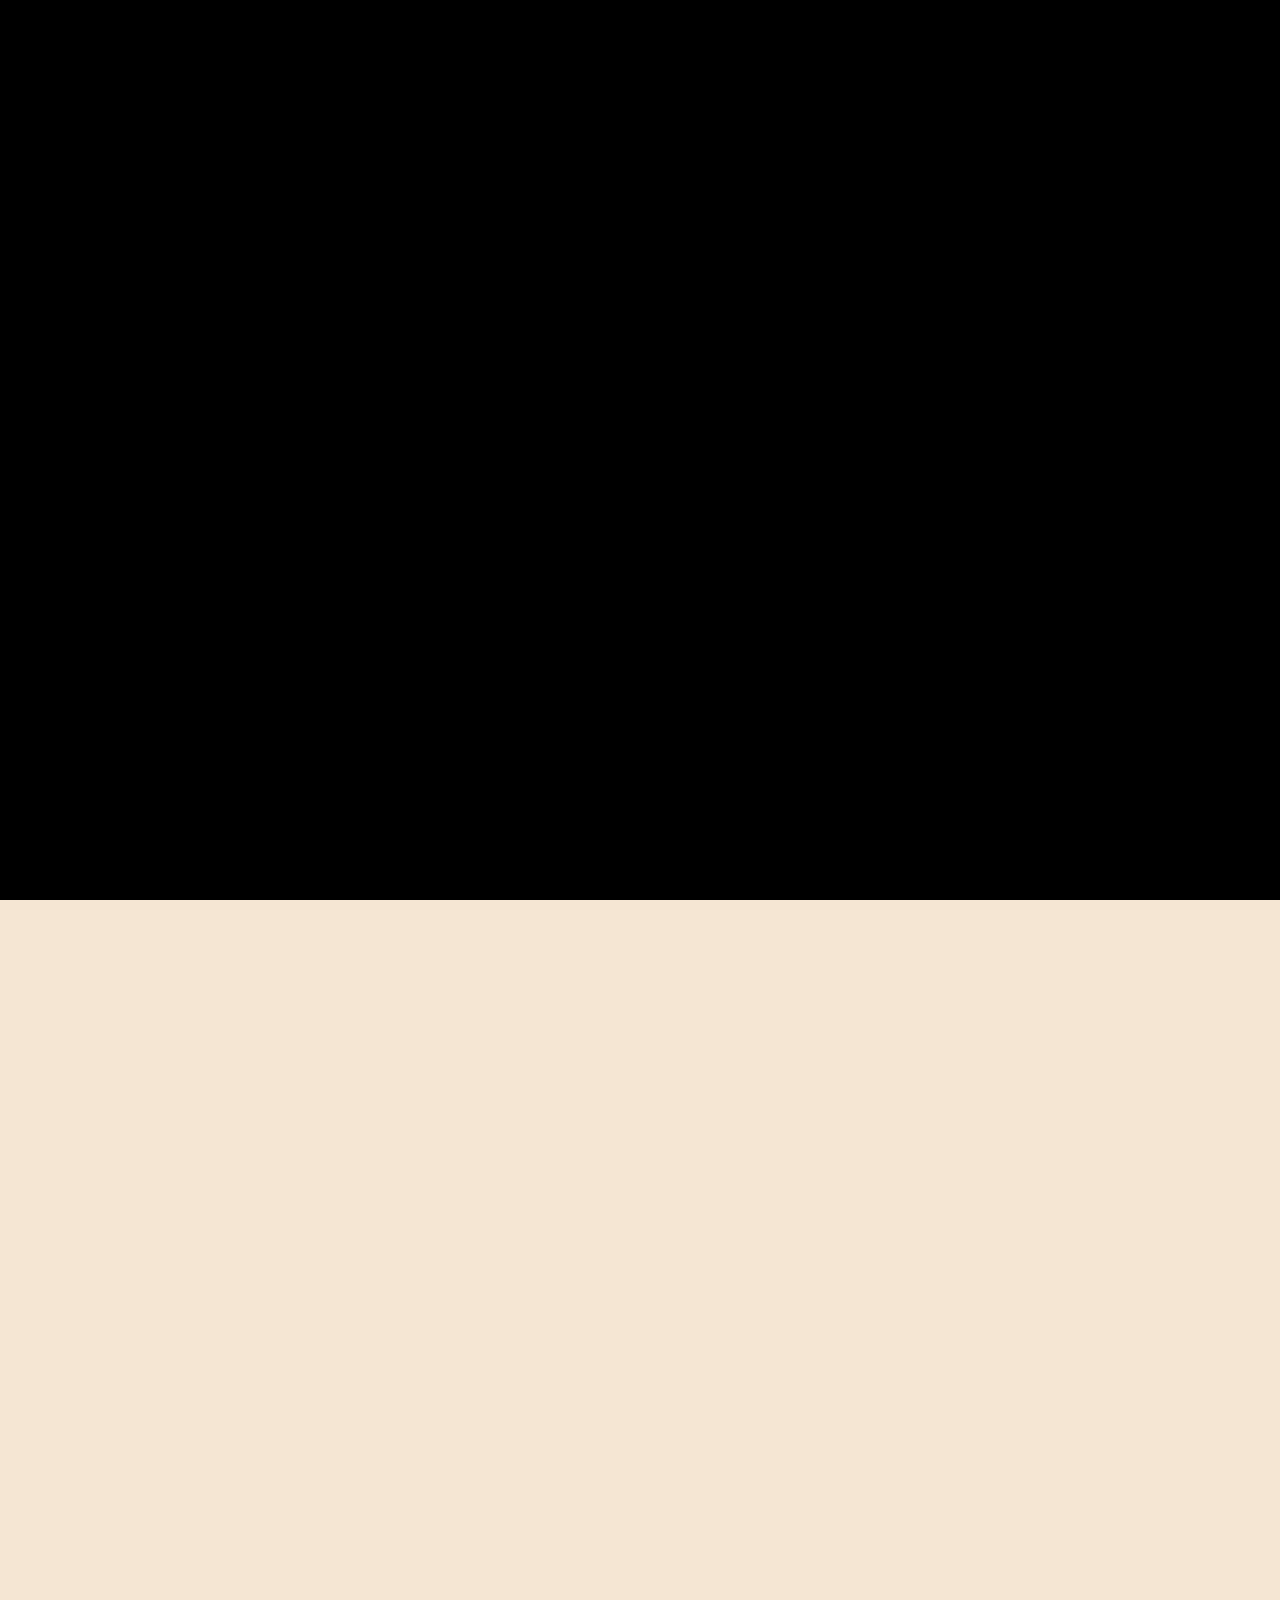
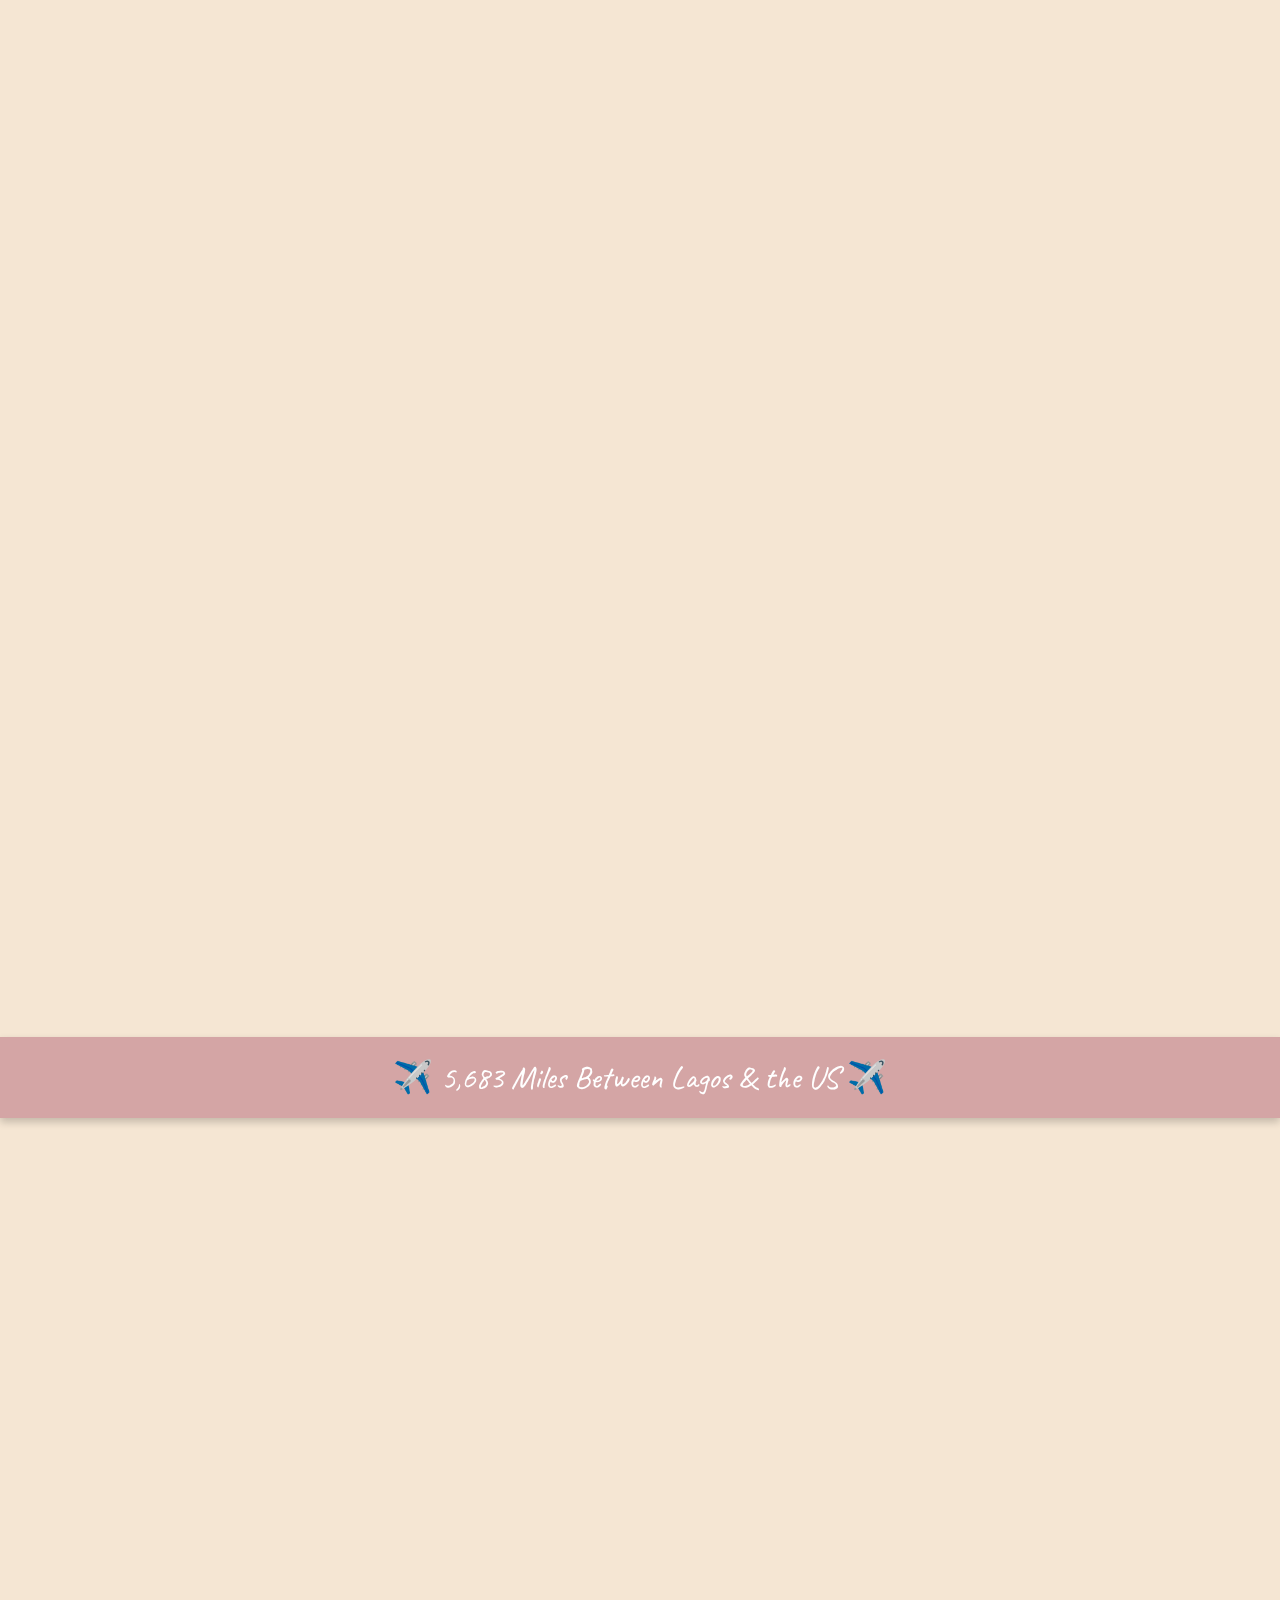
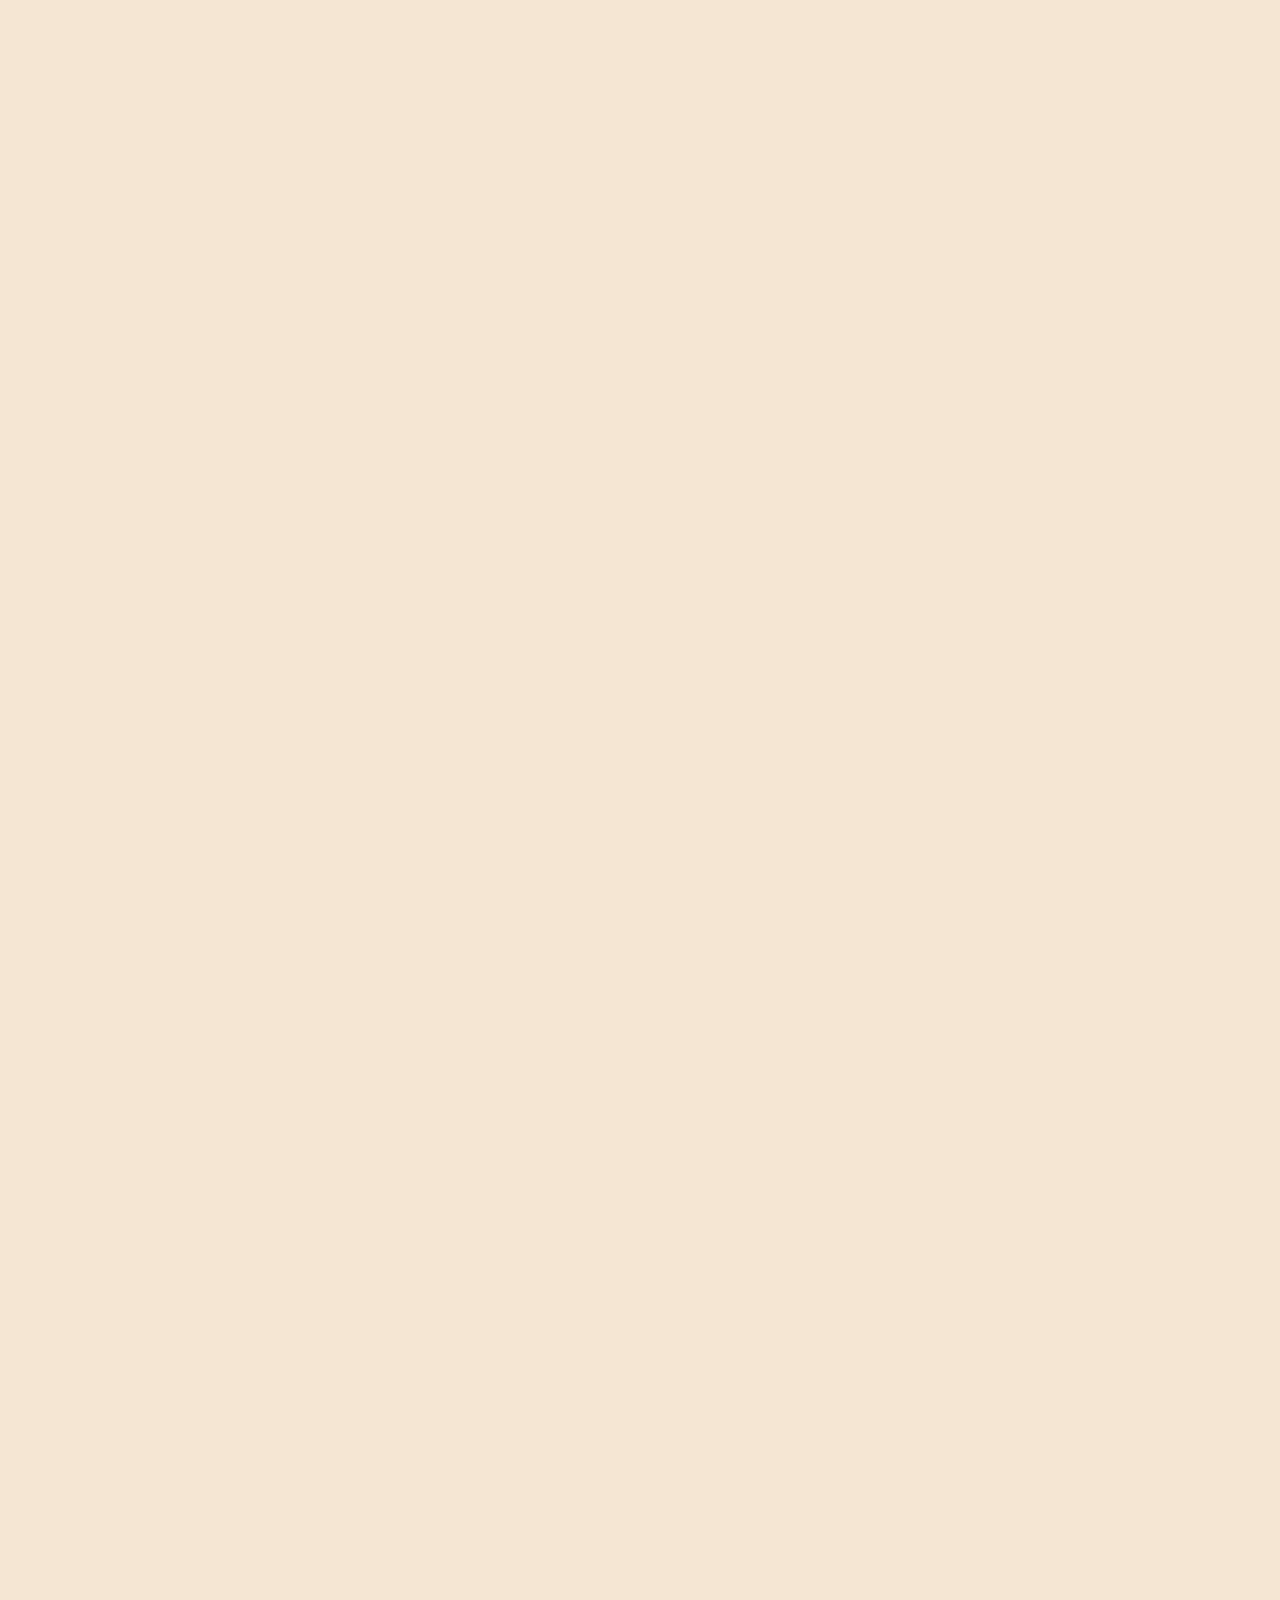
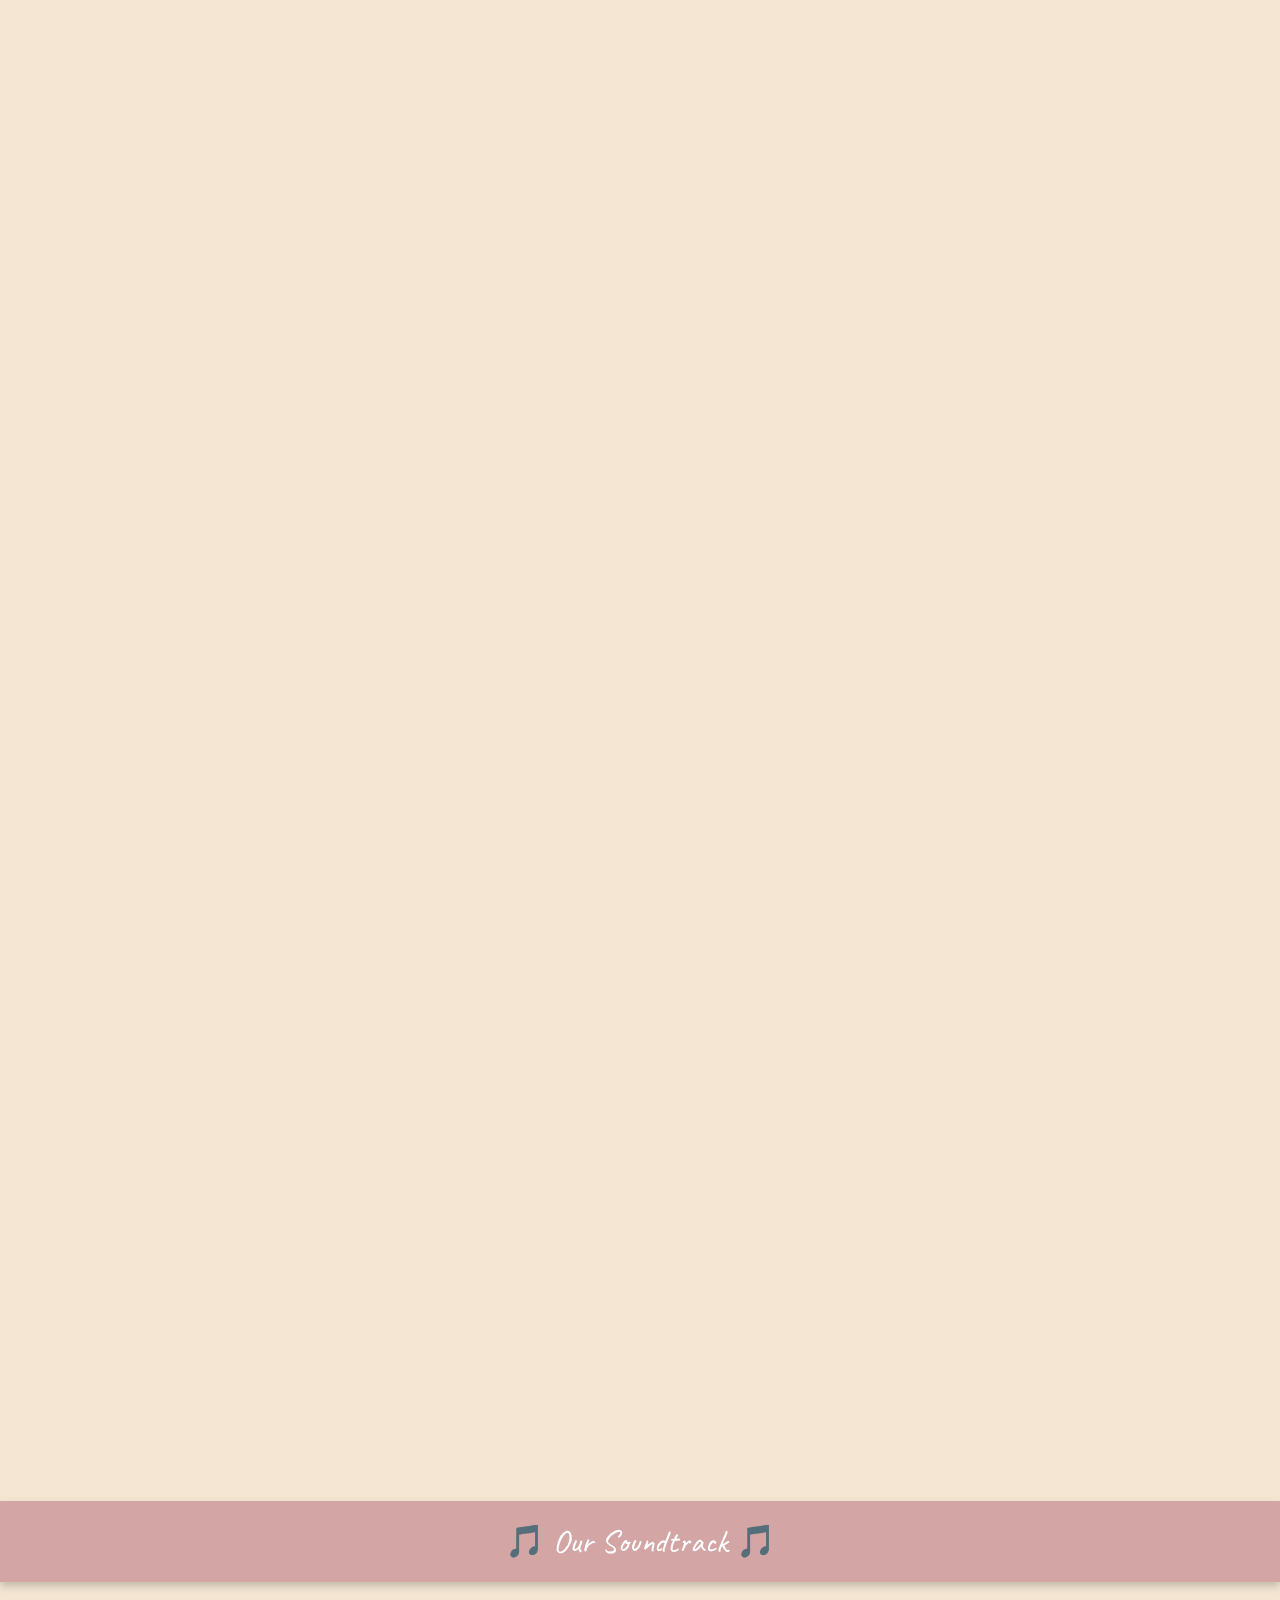
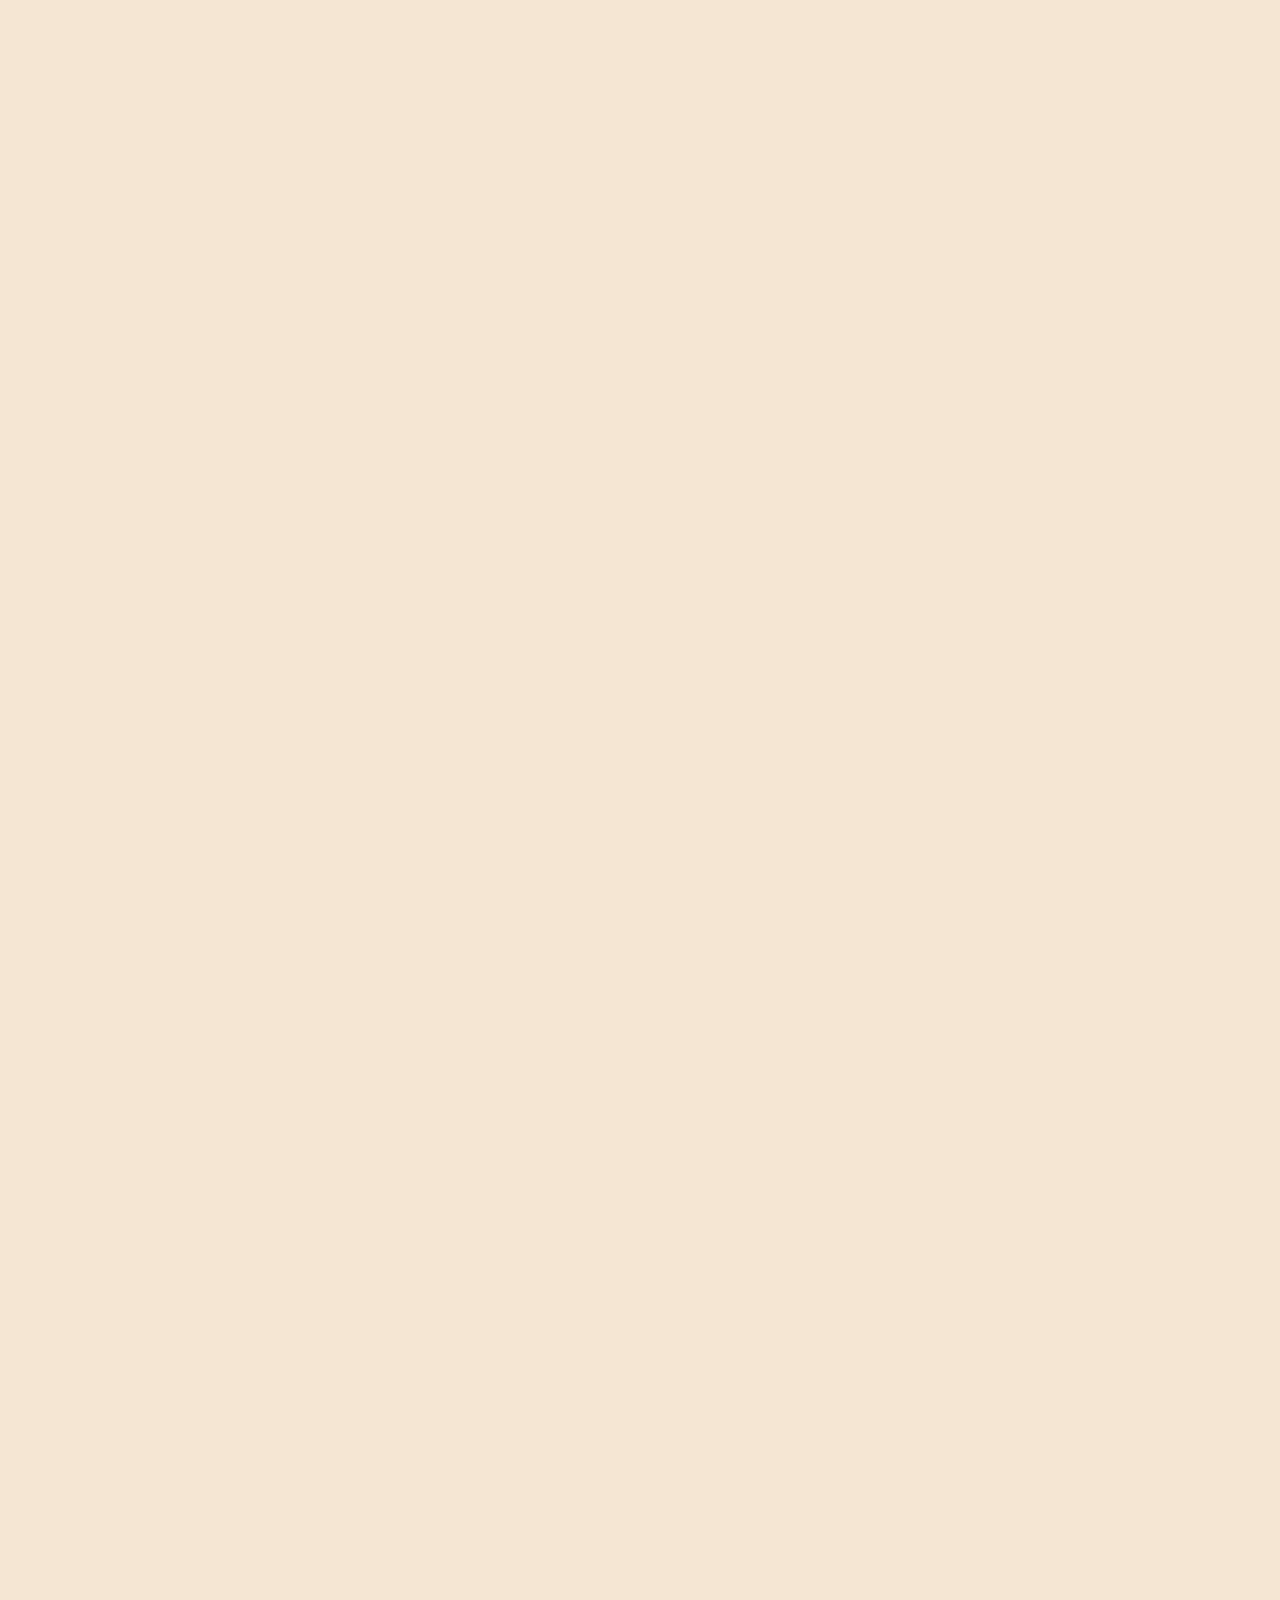
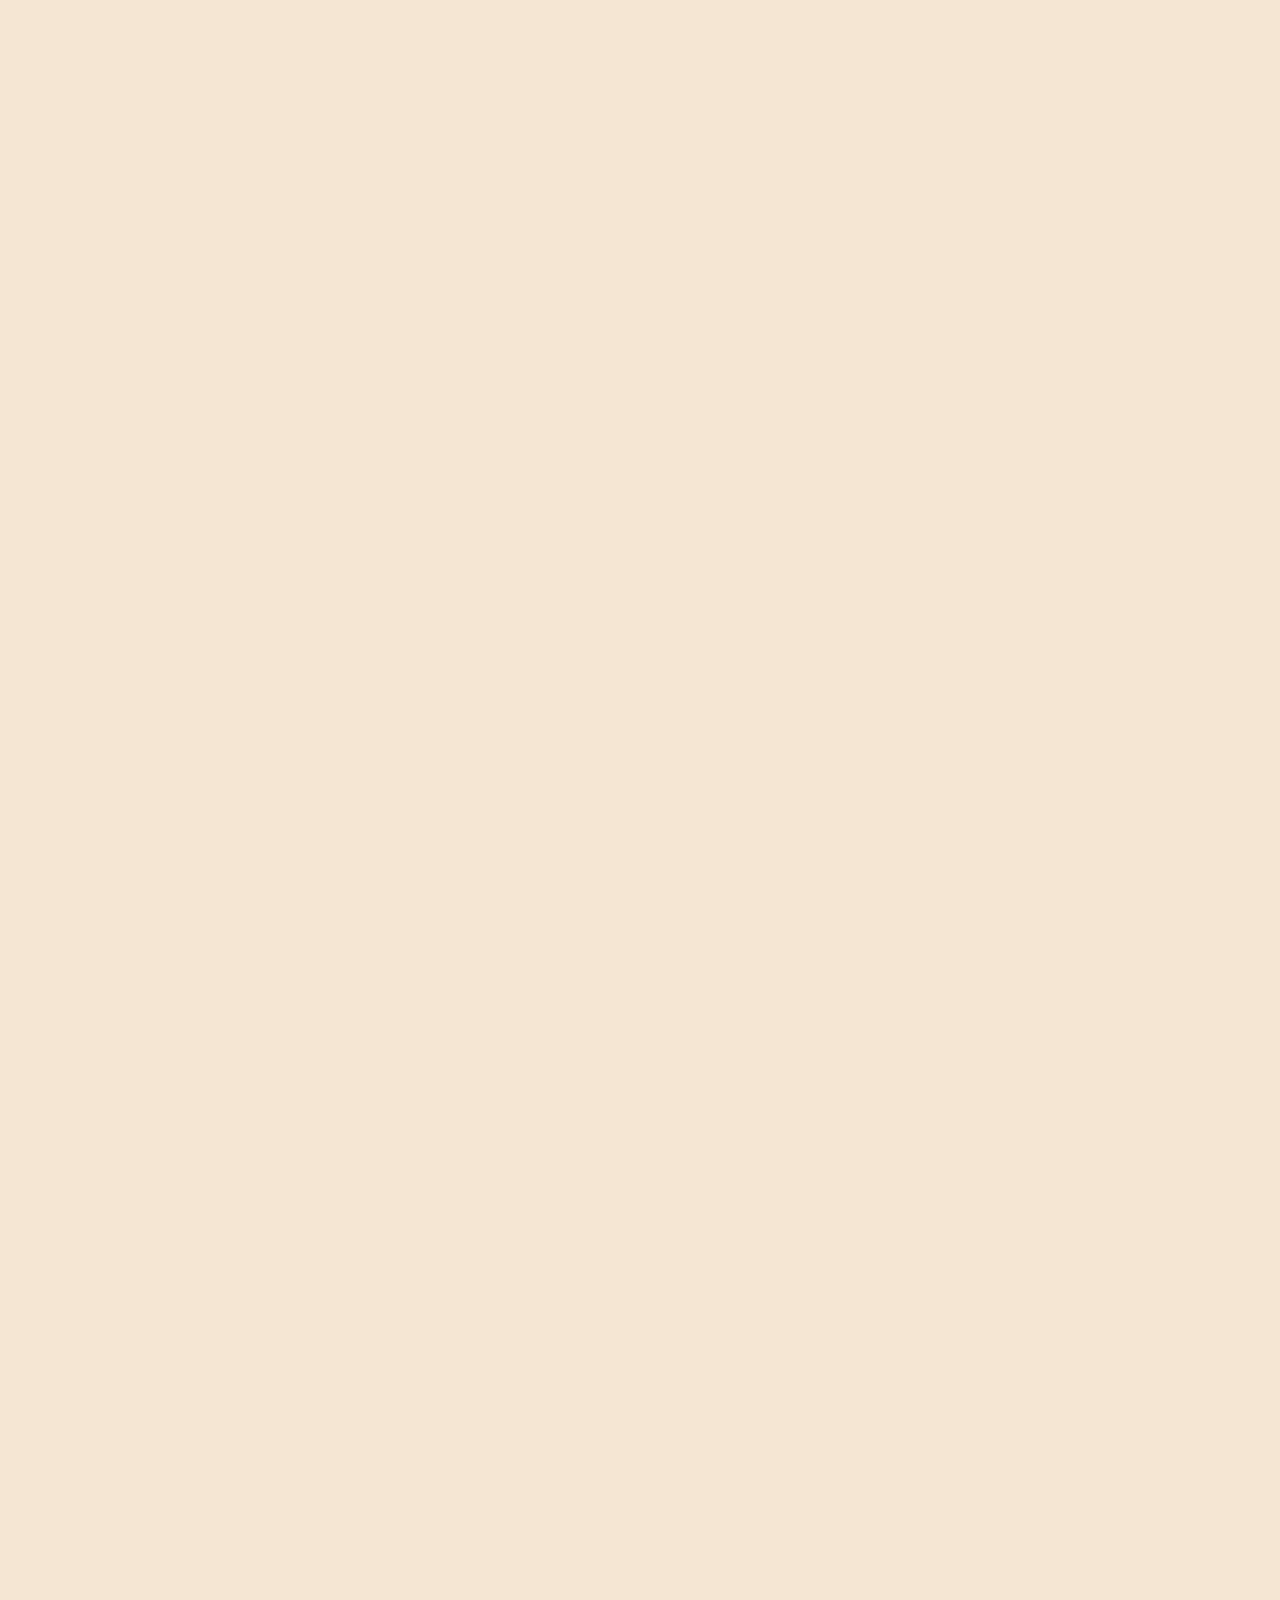
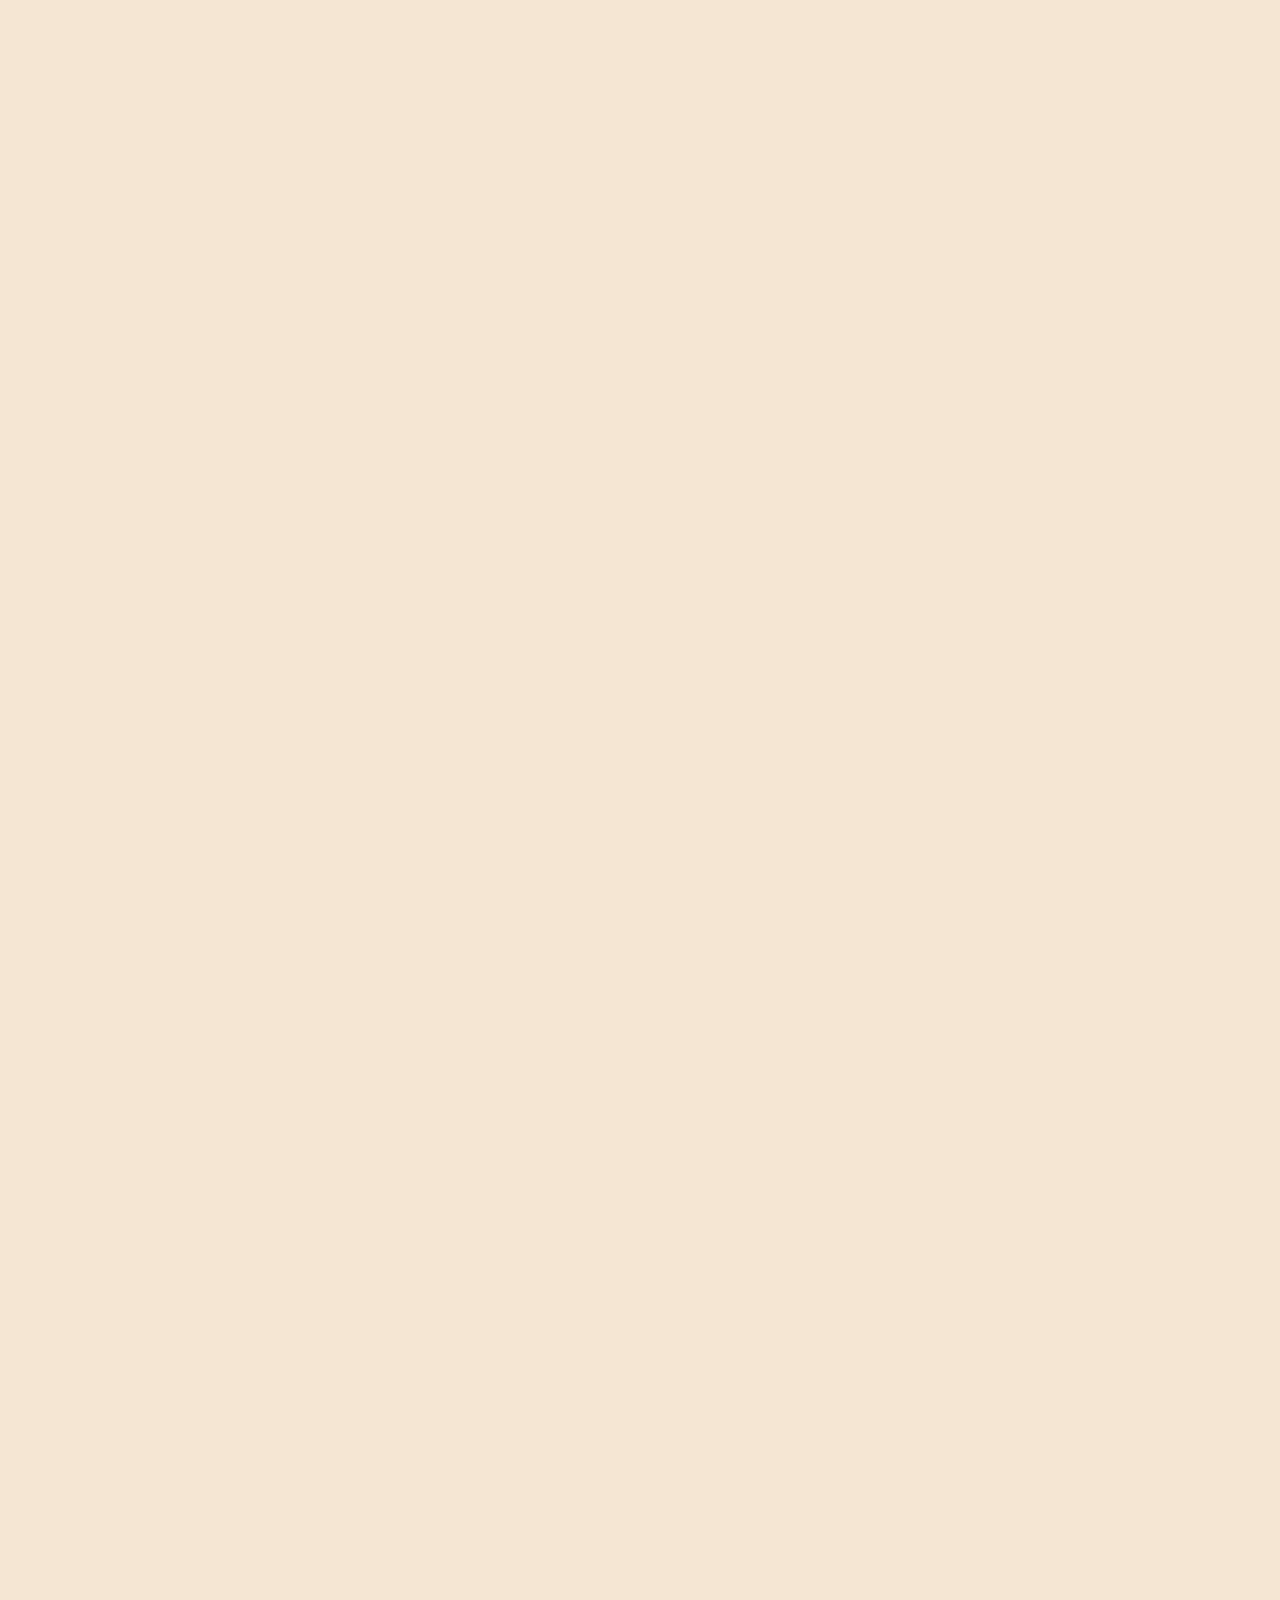
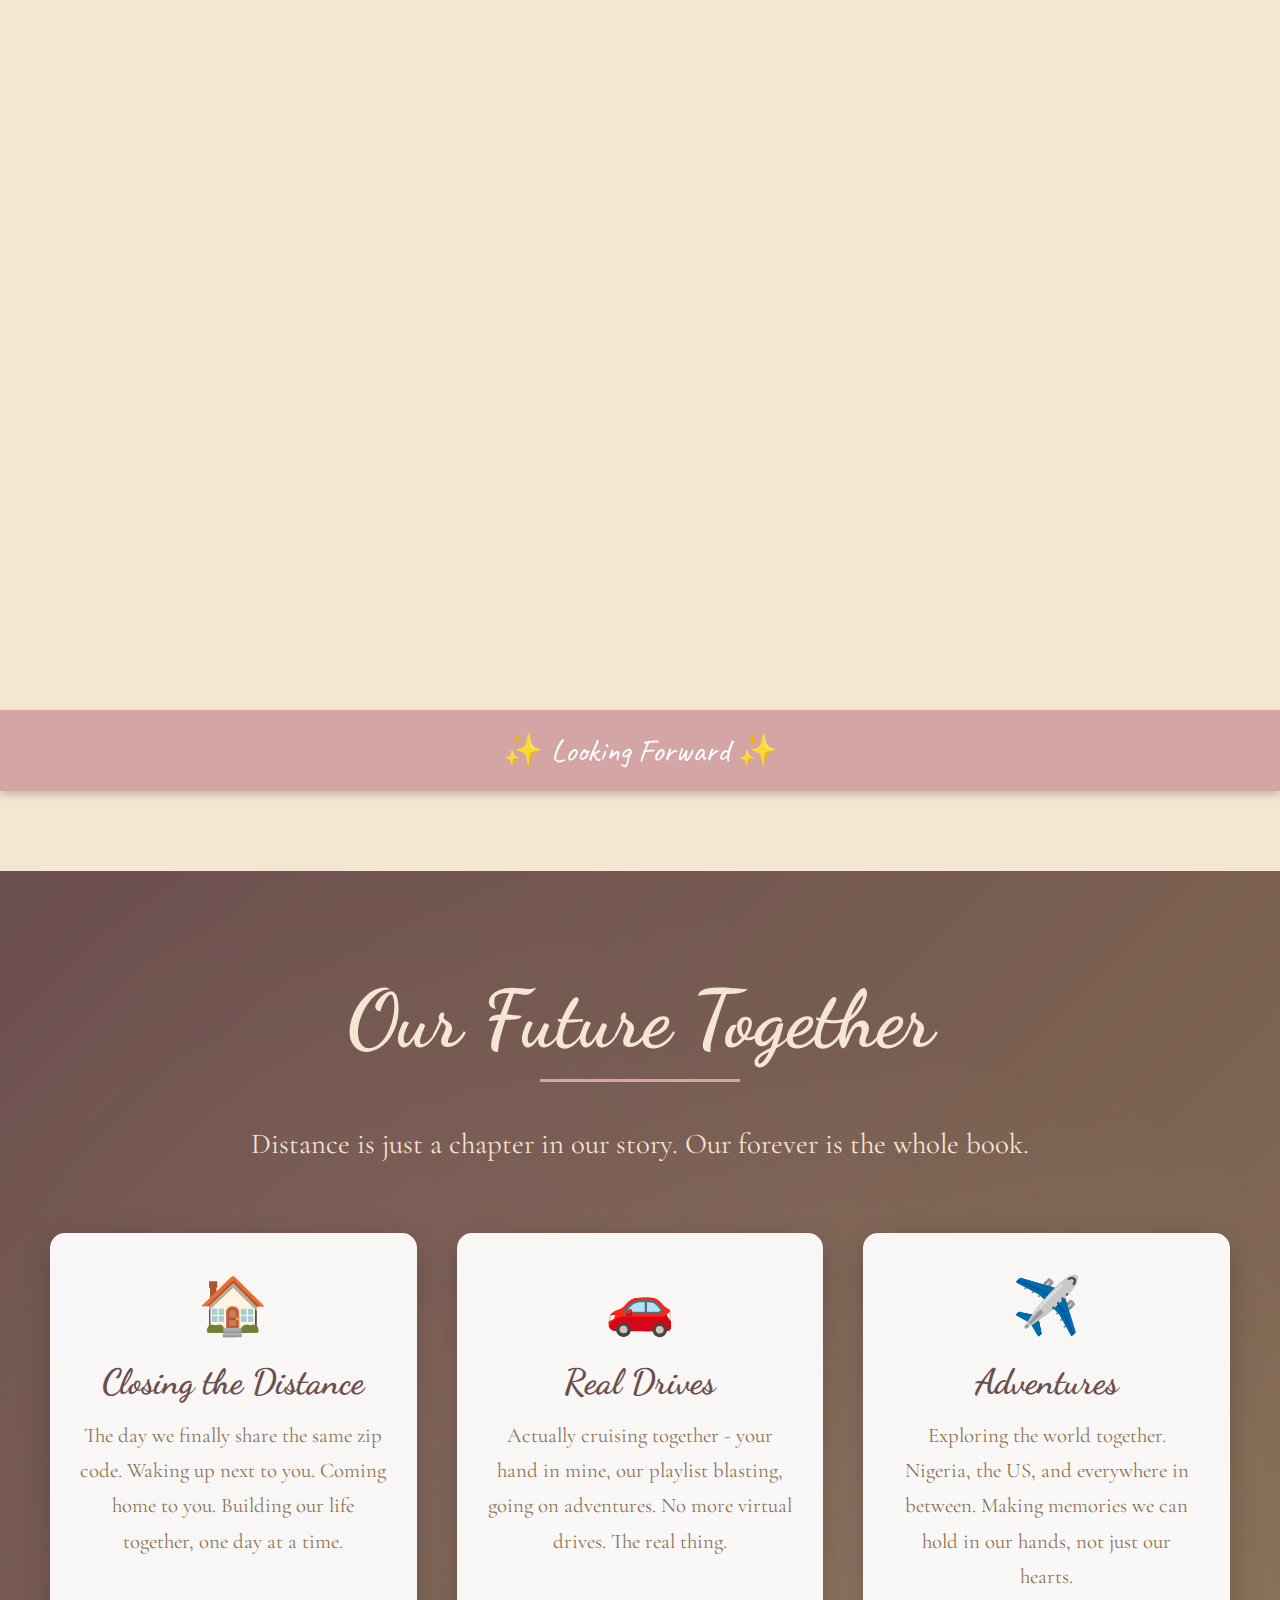
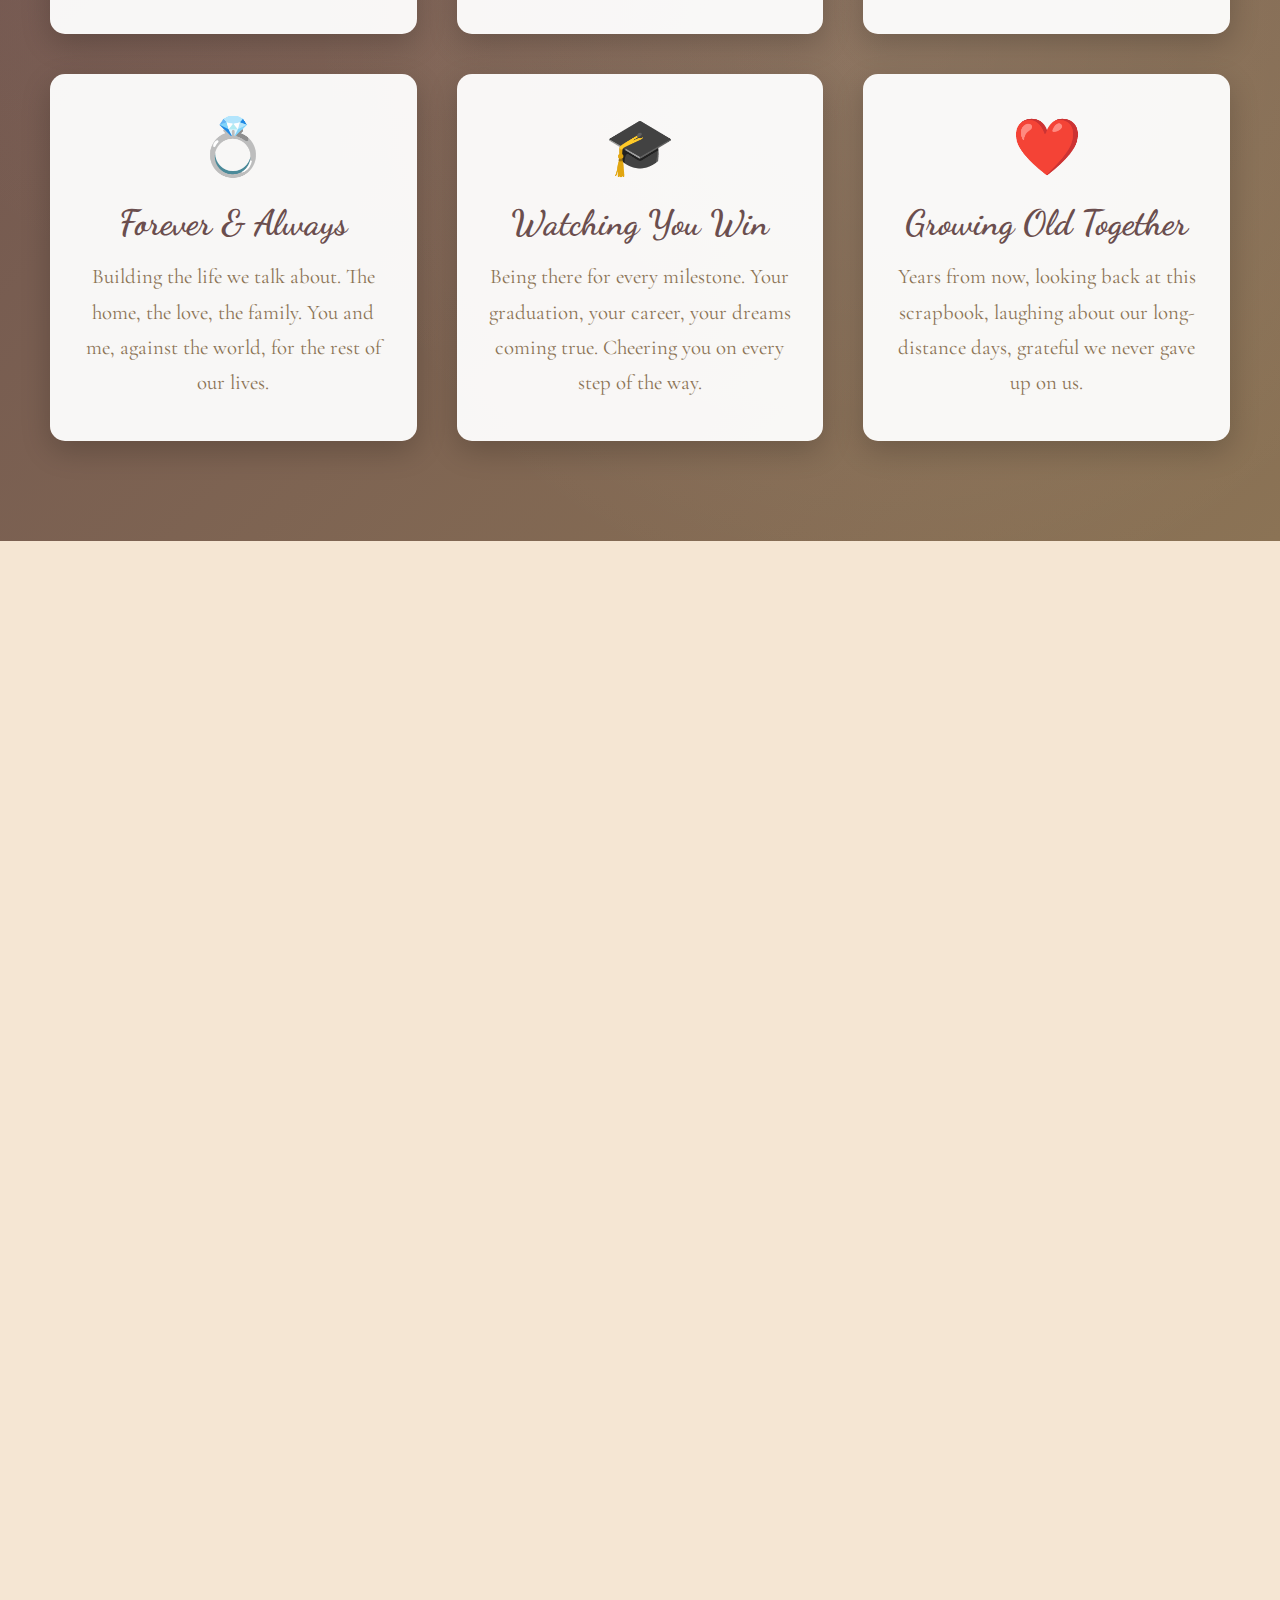
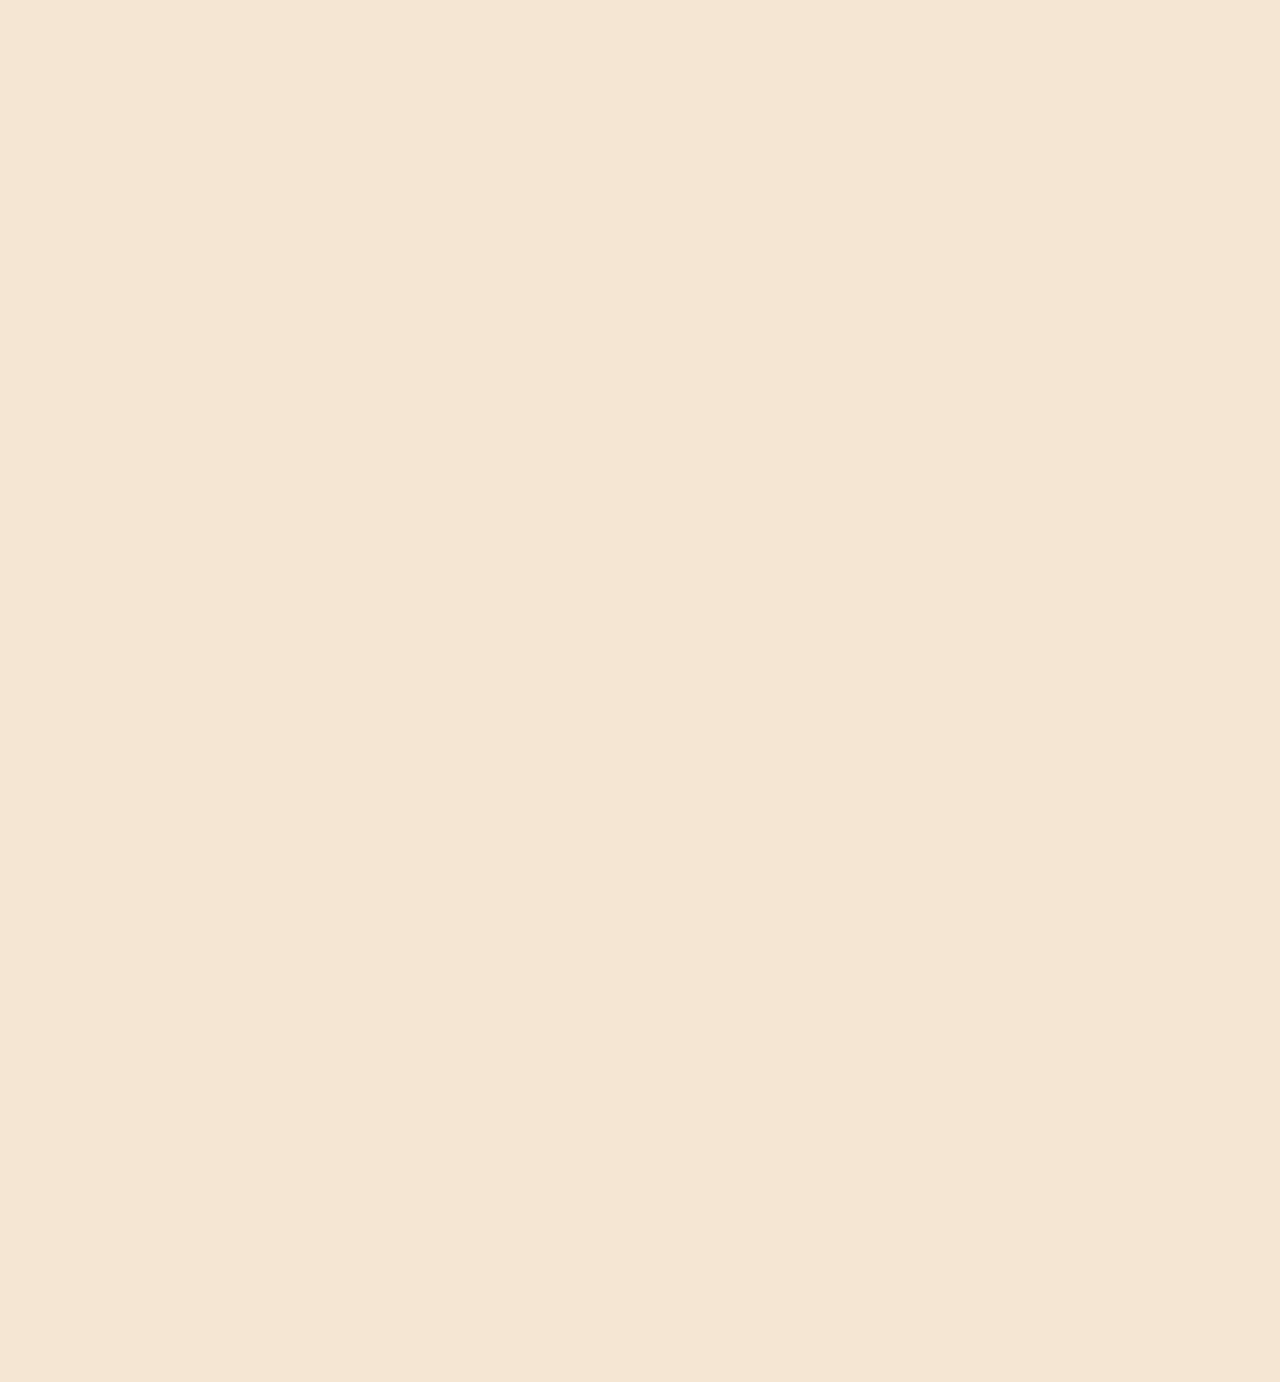
<file: main.html>
<!DOCTYPE html>
<html lang="en">
  <head>
    <meta charset="UTF-8" />
    <meta name="viewport" content="width=device-width, initial-scale=1.0" />
    <title>Our Love Story - A Scrapbook</title>
    <link rel="preconnect" href="https://fonts.googleapis.com" />
    <link rel="preconnect" href="https://fonts.gstatic.com" crossorigin />
    <link
      href="https://fonts.googleapis.com/css2?family=Caveat:wght@400;600;700&family=Cormorant+Garamond:wght@300;400;600;700&family=Dancing+Script:wght@400;600;700&display=swap"
      rel="stylesheet"
    />
    <style>
      * {
        margin: 0;
        padding: 0;
        box-sizing: border-box;
      }

      :root {
        --vintage-cream: #f5e6d3;
        --sepia-brown: #8b7355;
        --rose-pink: #d4a5a5;
        --deep-burgundy: #6b4e4e;
        --soft-yellow: #fff8dc;
        --tape-color: #e8dcc4;
        --ink-black: #2c2416;
      }

      body {
        font-family: "Cormorant Garamond", serif;
        background: var(--vintage-cream);
        color: var(--ink-black);
        overflow-x: hidden;
        position: relative;
      }

      /* Film grain overlay */
      body::before {
        content: "";
        position: fixed;
        top: 0;
        left: 0;
        width: 100%;
        height: 100%;
        background-image: repeating-linear-gradient(
            0deg,
            transparent,
            transparent 2px,
            rgba(0, 0, 0, 0.03) 2px,
            rgba(0, 0, 0, 0.03) 4px
          ),
          repeating-linear-gradient(
            90deg,
            transparent,
            transparent 2px,
            rgba(0, 0, 0, 0.03) 2px,
            rgba(0, 0, 0, 0.03) 4px
          );
        pointer-events: none;
        opacity: 0.3;
        z-index: 9999;
      }

      /* Opening credits */
      .opening-credits {
        position: fixed;
        top: 0;
        left: 0;
        width: 100%;
        height: 100vh;
        background: #000;
        display: flex;
        align-items: center;
        justify-content: center;
        z-index: 10000;
        animation: fadeToScrapbook 2s ease-in-out 5s forwards;
      }

      .credits-text {
        text-align: center;
        color: var(--vintage-cream);
      }

      .credits-line {
        font-family: "Cormorant Garamond", serif;
        font-size: 2.5rem;
        opacity: 0;
        margin: 2rem 0;
      }

      .credits-line:nth-child(1) {
        animation: fadeInOut 3s ease-in-out 0s;
      }

      .credits-line:nth-child(2) {
        animation: fadeInOut 3s ease-in-out 3s;
        font-family: "Dancing Script", cursive;
        font-size: 4rem;
      }

      @keyframes fadeInOut {
        0% {
          opacity: 0;
          transform: translateY(20px);
        }
        20% {
          opacity: 1;
          transform: translateY(0);
        }
        80% {
          opacity: 1;
          transform: translateY(0);
        }
        100% {
          opacity: 0;
          transform: translateY(-20px);
        }
      }

      @keyframes fadeToScrapbook {
        to {
          opacity: 0;
          pointer-events: none;
        }
      }

      /* Hero scrapbook cover */
      .scrapbook-cover {
        min-height: 100vh;
        display: flex;
        align-items: center;
        justify-content: center;
        background: linear-gradient(
          135deg,
          var(--sepia-brown) 0%,
          var(--deep-burgundy) 100%
        );
        position: relative;
        overflow: hidden;
        opacity: 0;
        animation: fadeIn 1.5s ease-in 6s forwards;
      }

      @keyframes fadeIn {
        to {
          opacity: 1;
        }
      }

      .cover-content {
        text-align: center;
        position: relative;
        z-index: 2;
        padding: 3rem;
        background: rgba(245, 230, 211, 0.95);
        border-radius: 10px;
        box-shadow: 0 20px 60px rgba(0, 0, 0, 0.4),
          inset 0 0 100px rgba(139, 115, 85, 0.1);
        max-width: 700px;
        border: 3px solid var(--sepia-brown);
        transform: perspective(1000px) rotateY(0deg);
        transition: transform 0.6s ease;
      }

      .cover-content:hover {
        transform: perspective(1000px) rotateY(5deg) scale(1.02);
      }

      .cover-title {
        font-family: "Dancing Script", cursive;
        font-size: 5rem;
        color: var(--deep-burgundy);
        margin-bottom: 1rem;
        text-shadow: 2px 2px 4px rgba(0, 0, 0, 0.1);
      }

      .cover-subtitle {
        font-size: 2rem;
        color: var(--sepia-brown);
        margin-bottom: 2rem;
        font-weight: 300;
      }

      .cover-date {
        font-family: "Caveat", cursive;
        font-size: 1.8rem;
        color: var(--rose-pink);
        font-weight: 600;
      }

      /* Washi tape decorations */
      .washi-tape {
        position: absolute;
        height: 40px;
        background: repeating-linear-gradient(
          45deg,
          var(--tape-color),
          var(--tape-color) 10px,
          rgba(232, 220, 196, 0.7) 10px,
          rgba(232, 220, 196, 0.7) 20px
        );
        opacity: 0.8;
        transform: rotate(-5deg);
      }

      .washi-tape.top {
        top: 20%;
        left: 10%;
        width: 200px;
      }

      .washi-tape.bottom {
        bottom: 25%;
        right: 15%;
        width: 180px;
        transform: rotate(8deg);
      }

      .page-turn-indicator {
        position: absolute;
        bottom: 40px;
        left: 50%;
        transform: translateX(-50%);
        font-family: "Caveat", cursive;
        font-size: 1.5rem;
        color: var(--vintage-cream);
        animation: bounce 2s infinite;
      }

      @keyframes bounce {
        0%,
        20%,
        50%,
        80%,
        100% {
          transform: translateX(-50%) translateY(0);
        }
        40% {
          transform: translateX(-50%) translateY(-10px);
        }
        60% {
          transform: translateX(-50%) translateY(-5px);
        }
      }

      /* Main scrapbook pages */
      .scrapbook-pages {
        background: var(--vintage-cream);
        position: relative;
      }

      .page {
        min-height: 100vh;
        padding: 100px 50px;
        position: relative;
        opacity: 0;
        transform: translateY(80px);
        transition: opacity 1.2s cubic-bezier(0.4, 0, 0.2, 1),
          transform 1.2s cubic-bezier(0.4, 0, 0.2, 1);
      }

      .page.visible {
        opacity: 1;
        transform: translateY(0);
      }

      /* Page backgrounds with texture */
      .page::before {
        content: "";
        position: absolute;
        top: 0;
        left: 0;
        right: 0;
        bottom: 0;
        background: radial-gradient(
            circle at 20% 80%,
            rgba(212, 165, 165, 0.05) 0%,
            transparent 50%
          ),
          radial-gradient(
            circle at 80% 20%,
            rgba(139, 115, 85, 0.05) 0%,
            transparent 50%
          );
        pointer-events: none;
      }

      /* Polaroid photo styling */
      .polaroid {
        background: #fff;
        padding: 15px 15px 60px 15px;
        box-shadow: 0 4px 8px rgba(0, 0, 0, 0.1),
          0 10px 30px rgba(0, 0, 0, 0.15);
        position: relative;
        display: inline-block;
        transform: rotate(-2deg);
        transition: transform 0.3s ease, box-shadow 0.3s ease;
        margin: 20px;
      }

      .polaroid:hover {
        transform: rotate(0deg) scale(1.05);
        box-shadow: 0 8px 16px rgba(0, 0, 0, 0.15),
          0 15px 40px rgba(0, 0, 0, 0.2);
        z-index: 10;
      }

      .polaroid:nth-child(even) {
        transform: rotate(3deg);
      }

      .polaroid:nth-child(3n) {
        transform: rotate(-4deg);
      }

      .polaroid-photo {
        width: 350px;
        height: 350px;
        background: linear-gradient(
          135deg,
          var(--rose-pink),
          var(--soft-yellow)
        );
        display: flex;
        align-items: center;
        justify-content: center;
        color: white;
        font-size: 1.2rem;
        text-align: center;
        padding: 20px;
      }

      .polaroid-caption {
        font-family: "Caveat", cursive;
        font-size: 1.8rem;
        color: var(--sepia-brown);
        text-align: center;
        margin-top: 15px;
        position: absolute;
        bottom: 15px;
        left: 15px;
        right: 15px;
      }

      /* Sticky notes */
      .sticky-note {
        background: #fff59d;
        padding: 30px;
        box-shadow: 0 4px 6px rgba(0, 0, 0, 0.1), 0 10px 20px rgba(0, 0, 0, 0.1);
        position: relative;
        transform: rotate(2deg);
        max-width: 400px;
        margin: 40px auto;
        font-family: "Caveat", cursive;
        font-size: 1.8rem;
        line-height: 1.8;
        color: var(--ink-black);
      }

      .sticky-note::before {
        content: "";
        position: absolute;
        top: -10px;
        left: 50%;
        transform: translateX(-50%);
        width: 80px;
        height: 20px;
        background: rgba(232, 220, 196, 0.6);
        border-radius: 2px;
      }

      .sticky-note.yellow {
        background: #fff59d;
      }
      .sticky-note.pink {
        background: #ffd6d6;
      }
      .sticky-note.blue {
        background: #d6e5ff;
      }
      .sticky-note.green {
        background: #d6ffd6;
      }

      /* Handwritten headers */
      .handwritten-title {
        font-family: "Dancing Script", cursive;
        font-size: 4.5rem;
        color: var(--deep-burgundy);
        text-align: center;
        margin-bottom: 3rem;
        position: relative;
      }

      .handwritten-title::after {
        content: "";
        position: absolute;
        bottom: -15px;
        left: 50%;
        transform: translateX(-50%);
        width: 200px;
        height: 3px;
        background: var(--rose-pink);
      }

      /* Scrapbook sections */
      .memory-grid {
        display: grid;
        grid-template-columns: repeat(auto-fit, minmax(350px, 1fr));
        gap: 40px;
        max-width: 1400px;
        margin: 0 auto;
        padding: 40px 20px;
      }

      /* Tape pieces on polaroids */
      .tape-piece {
        position: absolute;
        width: 100px;
        height: 30px;
        background: rgba(232, 220, 196, 0.7);
        top: -15px;
        left: 50%;
        transform: translateX(-50%) rotate(-3deg);
        box-shadow: 0 2px 4px rgba(0, 0, 0, 0.1);
      }

      /* Decorative elements */
      .heart-doodle {
        position: absolute;
        font-size: 2rem;
        opacity: 0.3;
        animation: float 6s ease-in-out infinite;
      }

      @keyframes float {
        0%,
        100% {
          transform: translateY(0) rotate(0deg);
        }
        50% {
          transform: translateY(-20px) rotate(10deg);
        }
      }

      /* Scrapbook page with photos layout */
      .scrapbook-layout {
        max-width: 1400px;
        margin: 0 auto;
        position: relative;
        padding: 60px 20px;
      }

      .photo-cluster {
        display: flex;
        flex-wrap: wrap;
        justify-content: center;
        gap: 30px;
        margin: 60px 0;
      }

      /* Timeline ribbon */
      .timeline-ribbon {
        background: var(--rose-pink);
        padding: 20px 40px;
        color: white;
        text-align: center;
        font-family: "Caveat", cursive;
        font-size: 2rem;
        box-shadow: 0 4px 8px rgba(0, 0, 0, 0.2);
        margin: 80px 0;
        position: relative;
      }

      .timeline-ribbon::before,
      .timeline-ribbon::after {
        content: "";
        position: absolute;
        top: 0;
        width: 0;
        height: 0;
        border-style: solid;
      }

      .timeline-ribbon::before {
        left: -20px;
        border-width: 30px 20px 30px 0;
        border-color: transparent var(--rose-pink) transparent transparent;
      }

      .timeline-ribbon::after {
        right: -20px;
        border-width: 30px 0 30px 20px;
        border-color: transparent transparent transparent var(--rose-pink);
      }

      /* Music notes decoration */
      .music-section {
        background: rgba(255, 255, 255, 0.6);
        padding: 50px;
        border-radius: 15px;
        margin: 60px auto;
        max-width: 900px;
        border: 3px dashed var(--rose-pink);
        position: relative;
      }

      .music-note {
        position: absolute;
        font-size: 2.5rem;
        opacity: 0.2;
        animation: musicFloat 4s ease-in-out infinite;
      }

      @keyframes musicFloat {
        0%,
        100% {
          transform: translateY(0) rotate(0deg);
        }
        50% {
          transform: translateY(-15px) rotate(15deg);
        }
      }

      .music-note:nth-child(1) {
        top: 10%;
        left: 5%;
        animation-delay: 0s;
      }
      .music-note:nth-child(2) {
        top: 20%;
        right: 10%;
        animation-delay: 1s;
      }
      .music-note:nth-child(3) {
        bottom: 15%;
        left: 15%;
        animation-delay: 2s;
      }

      .playlist-item {
        background: white;
        padding: 20px 30px;
        margin: 15px 0;
        border-left: 5px solid var(--rose-pink);
        font-family: "Caveat", cursive;
        font-size: 1.6rem;
        box-shadow: 0 2px 8px rgba(0, 0, 0, 0.1);
        transform: translateX(-10px);
        transition: transform 0.3s ease;
      }

      .playlist-item:hover {
        transform: translateX(5px);
      }

      /* Future section - dreamlike */
      .dream-section {
        background: linear-gradient(
          135deg,
          var(--deep-burgundy) 0%,
          var(--sepia-brown) 100%
        );
        padding: 100px 50px;
        text-align: center;
        color: var(--vintage-cream);
        position: relative;
        overflow: hidden;
      }

      .dream-section::before {
        content: "";
        position: absolute;
        top: 0;
        left: 0;
        right: 0;
        bottom: 0;
        background: radial-gradient(
            circle at 30% 40%,
            rgba(212, 165, 165, 0.1) 0%,
            transparent 50%
          ),
          radial-gradient(
            circle at 70% 60%,
            rgba(255, 248, 220, 0.1) 0%,
            transparent 50%
          );
        animation: dreamShift 15s ease-in-out infinite;
      }

      @keyframes dreamShift {
        0%,
        100% {
          opacity: 0.5;
        }
        50% {
          opacity: 0.8;
        }
      }

      .dream-cards {
        display: grid;
        grid-template-columns: repeat(auto-fit, minmax(280px, 1fr));
        gap: 40px;
        max-width: 1200px;
        margin: 60px auto 0;
        position: relative;
        z-index: 1;
      }

      .dream-card {
        background: rgba(255, 255, 255, 0.95);
        padding: 40px 30px;
        border-radius: 15px;
        box-shadow: 0 10px 30px rgba(0, 0, 0, 0.2);
        transform: translateY(0);
        transition: transform 0.4s ease;
        color: var(--ink-black);
      }

      .dream-card:hover {
        transform: translateY(-15px);
      }

      .dream-icon {
        font-size: 3.5rem;
        margin-bottom: 20px;
      }

      .dream-card h3 {
        font-family: "Dancing Script", cursive;
        font-size: 2.2rem;
        color: var(--deep-burgundy);
        margin-bottom: 15px;
      }

      .dream-card p {
        font-size: 1.3rem;
        line-height: 1.7;
        color: var(--sepia-brown);
      }

      /* Final letter section */
      .letter-section {
        background: var(--soft-yellow);
        padding: 100px 50px;
        max-width: 1000px;
        margin: 0 auto;
        position: relative;
        box-shadow: inset 0 0 0 2px var(--sepia-brown),
          0 20px 60px rgba(0, 0, 0, 0.1);
      }

      .letter-content {
        font-family: "Caveat", cursive;
        font-size: 2rem;
        line-height: 2.2;
        color: var(--ink-black);
        text-align: left;
      }

      .letter-content p {
        margin-bottom: 2rem;
      }

      .signature {
        font-family: "Dancing Script", cursive;
        font-size: 3rem;
        color: var(--deep-burgundy);
        text-align: right;
        margin-top: 3rem;
      }

      /* Decorative stamps */
      .stamp {
        position: absolute;
        width: 100px;
        height: 100px;
        border: 3px dashed var(--sepia-brown);
        border-radius: 5px;
        display: flex;
        align-items: center;
        justify-content: center;
        font-size: 2.5rem;
        background: rgba(255, 255, 255, 0.8);
        transform: rotate(15deg);
        box-shadow: 0 4px 8px rgba(0, 0, 0, 0.1);
      }

      /* Responsive design */
      @media (max-width: 768px) {
        .cover-title {
          font-size: 3.5rem;
        }
        .handwritten-title {
          font-size: 3rem;
        }
        .polaroid-photo {
          width: 280px;
          height: 280px;
        }
        .memory-grid {
          grid-template-columns: 1fr;
        }
        .page {
          padding: 60px 20px;
        }
        .letter-content {
          font-size: 1.6rem;
        }
      }

      /* Parallax effect */
      .parallax-layer {
        position: relative;
        transition: transform 0.1s ease-out;
      }
    </style>
  </head>
  <body>
    <!-- Opening Credits -->
    <div class="opening-credits">
      <div class="credits-text">
        <div class="credits-line">A Love Story</div>
        <div class="credits-line">Made Just For You</div>
      </div>
    </div>

    <!-- Scrapbook Cover -->
    <section class="scrapbook-cover">
      <div class="washi-tape top"></div>
      <div class="washi-tape bottom"></div>
      <div class="heart-doodle" style="top: 15%; left: 10%">💕</div>
      <div
        class="heart-doodle"
        style="top: 70%; right: 15%; animation-delay: 2s"
      >
        ❤️
      </div>
      <div
        class="heart-doodle"
        style="bottom: 20%; left: 20%; animation-delay: 4s"
      >
        💖
      </div>

      <div class="cover-content">
        <div class="cover-title">Our Story</div>
        <div class="cover-subtitle">Miles Apart, Hearts Together</div>
        <div class="cover-date">One Year of Love<br />February 2025</div>
      </div>

      <div class="page-turn-indicator">Turn the page ↓</div>
    </section>

    <!-- Scrapbook Pages -->
    <div class="scrapbook-pages">
      <!-- Page 1: How We Met -->
      <div class="page">
        <div class="scrapbook-layout">
          <h2 class="handwritten-title">Chapter 1: When Our Worlds Collided</h2>

          <div class="photo-cluster">
            <div class="polaroid">
              <div class="tape-piece"></div>
              <div class="polaroid-photo">
                📸 Add your first photo together or when you started talking
              </div>
              <div class="polaroid-caption">The beginning of forever</div>
            </div>
          </div>

          <div class="sticky-note yellow">
            Remember that first conversation? I never imagined a simple hello
            would change my entire life. You made me laugh, you made me think,
            and from that moment, I couldn't stop thinking about you.
          </div>

          <div
            class="sticky-note pink"
            style="
              margin-left: auto;
              margin-right: 100px;
              transform: rotate(-3deg);
            "
          >
            You were different. You ARE different. Special in ways I didn't even
            know I was looking for. 💕
          </div>
        </div>
      </div>

      <div class="timeline-ribbon">
        ✈️ 5,683 Miles Between Lagos & the US ✈️
      </div>

      <!-- Page 2: Falling in Love -->
      <div class="page">
        <div class="scrapbook-layout">
          <h2 class="handwritten-title">Chapter 2: Falling For You</h2>

          <div class="photo-cluster">
            <div class="polaroid" style="transform: rotate(4deg)">
              <div class="tape-piece"></div>
              <div class="polaroid-photo">
                💌 Add a screenshot of a special conversation or memory
              </div>
              <div class="polaroid-caption">You make my heart smile</div>
            </div>

            <div class="polaroid" style="transform: rotate(-3deg)">
              <div class="tape-piece"></div>
              <div class="polaroid-photo">💕 Add another favorite photo</div>
              <div class="polaroid-caption">Every moment with you</div>
            </div>
          </div>

          <div class="sticky-note blue">
            The first time you said "I love you"... I felt it before you even
            said the words. Your love wrapped around me like the warmest
            embrace, even through a screen thousands of miles away. Distance
            became meaningless in that moment.
          </div>

          <div class="stamp" style="top: 50px; right: 100px">❤️</div>
        </div>
      </div>

      <!-- Page 3: The Real You -->
      <div class="page">
        <div class="scrapbook-layout">
          <h2 class="handwritten-title">Chapter 3: The Man You Are</h2>

          <div class="photo-cluster">
            <div class="polaroid">
              <div class="tape-piece"></div>
              <div class="polaroid-photo">
                🏗️ Add a photo of him studying, playing football, or doing what
                he loves
              </div>
              <div class="polaroid-caption">Watching you chase your dreams</div>
            </div>
          </div>

          <div class="sticky-note green">
            Your dedication amazes me. Construction engineering, football,
            running - you pour your whole heart into everything. But what I love
            most? You don't play about the people you care about. Including me.
            That dedication, that loyalty... it's everything.
          </div>

          <div
            class="sticky-note yellow"
            style="transform: rotate(2deg); max-width: 500px"
          >
            Even with ADHD making it hard to focus, you ALWAYS find a way to be
            present with me. You remember the little things I say. You check on
            me. You make me feel like I'm the only person in the world. That's
            real love, baby. 💪
          </div>

          <div
            class="stamp"
            style="bottom: 100px; left: 80px; transform: rotate(-12deg)"
          >
            ⚽
          </div>
        </div>
      </div>

      <div class="timeline-ribbon">🎵 Our Soundtrack 🎵</div>

      <!-- Page 4: Music & Drives -->
      <div class="page">
        <div class="scrapbook-layout">
          <h2 class="handwritten-title">Chapter 4: Our Virtual Drives</h2>

          <div class="music-section">
            <div class="music-note">🎵</div>
            <div class="music-note">🎶</div>
            <div class="music-note">🎵</div>

            <p
              style="
                font-family: 'Caveat', cursive;
                font-size: 1.8rem;
                margin-bottom: 30px;
                text-align: center;
              "
            >
              Even though we can't physically drive together yet, we've created
              our own world. Same music, same vibes, talking for hours... it's
              our thing. 🚗
            </p>

            <div class="playlist-item">
              🎵 Song Title 1 - The song that makes us think of each other
            </div>
            <div class="playlist-item">
              🎵 Song Title 2 - Our late-night call anthem
            </div>
            <div class="playlist-item">
              🎵 Song Title 3 - The one we'll blast on our first real drive
            </div>
            <div class="playlist-item">
              🎵 Song Title 4 - When you told me you loved me
            </div>
            <div class="playlist-item">🎵 Song Title 5 - Our song ❤️</div>
          </div>

          <div class="sticky-note pink">
            Can't wait for the day we're actually in the car together, your hand
            in mine, our playlist on repeat, going nowhere and everywhere at the
            same time. That's the dream. 🌅
          </div>
        </div>
      </div>

      <!-- Page 5: Sweet & Thoughtful -->
      <div class="page">
        <div class="scrapbook-layout">
          <h2 class="handwritten-title">Chapter 5: Why You're So Special</h2>

          <div class="photo-cluster">
            <div class="polaroid" style="transform: rotate(-4deg)">
              <div class="tape-piece"></div>
              <div class="polaroid-photo">
                📱 Add screenshots of sweet messages or a photo that shows his
                thoughtful side
              </div>
              <div class="polaroid-caption">You always know what to say</div>
            </div>

            <div class="polaroid" style="transform: rotate(2deg)">
              <div class="tape-piece"></div>
              <div class="polaroid-photo">
                💝 Add another meaningful photo or memory
              </div>
              <div class="polaroid-caption">My sweet, thoughtful man</div>
            </div>
          </div>

          <div class="sticky-note blue">
            It's the little things that make me fall deeper every day:
            <br />• How you check on me <br />• The way you remember what I said
            weeks ago <br />• Your good morning texts <br />• How you make me
            laugh when I'm down <br />• The way you LISTEN - really listen
          </div>

          <div
            class="sticky-note yellow"
            style="margin-left: auto; margin-right: 50px"
          >
            You make me feel seen. Heard. Valued. Loved in ways I never knew I
            could be loved. Thank you for being YOU. 💕
          </div>
        </div>
      </div>

      <!-- Page 6: Our Moments -->
      <div class="page">
        <div class="scrapbook-layout">
          <h2 class="handwritten-title">Chapter 6: Just Us</h2>

          <div class="photo-cluster">
            <div class="polaroid">
              <div class="tape-piece"></div>
              <div class="polaroid-photo">
                🏠 Add a photo that represents your quiet moments together
              </div>
              <div class="polaroid-caption">Staying in is our favorite</div>
            </div>
          </div>

          <div
            class="sticky-note pink"
            style="max-width: 600px; margin: 40px auto"
          >
            There's nothing I love more than our quiet moments. Just you and me,
            shutting out the world. Talking, laughing, being vulnerable, showing
            each other love in every way. You make me feel safe. Cherished.
            Completely yours.
            <br /><br />
            Those are the moments I treasure most. When it's just us, no
            distance, no screens - just our hearts beating as one. 💖
          </div>

          <div class="sticky-note green" style="transform: rotate(-2deg)">
            Inside joke alert: [Add your funniest inside joke here - the one
            that makes you both crack up!] 😂
          </div>
        </div>
      </div>

      <div class="timeline-ribbon">✨ Looking Forward ✨</div>

      <!-- Dream Section -->
      <div class="dream-section">
        <h2
          class="handwritten-title"
          style="color: var(--vintage-cream); font-size: 5rem"
        >
          Our Future Together
        </h2>
        <p
          style="
            font-size: 1.8rem;
            max-width: 800px;
            margin: 0 auto 60px;
            line-height: 2;
          "
        >
          Distance is just a chapter in our story. Our forever is the whole
          book.
        </p>

        <div class="dream-cards">
          <div class="dream-card">
            <div class="dream-icon">🏠</div>
            <h3>Closing the Distance</h3>
            <p>
              The day we finally share the same zip code. Waking up next to you.
              Coming home to you. Building our life together, one day at a time.
            </p>
          </div>

          <div class="dream-card">
            <div class="dream-icon">🚗</div>
            <h3>Real Drives</h3>
            <p>
              Actually cruising together - your hand in mine, our playlist
              blasting, going on adventures. No more virtual drives. The real
              thing.
            </p>
          </div>

          <div class="dream-card">
            <div class="dream-icon">✈️</div>
            <h3>Adventures</h3>
            <p>
              Exploring the world together. Nigeria, the US, and everywhere in
              between. Making memories we can hold in our hands, not just our
              hearts.
            </p>
          </div>

          <div class="dream-card">
            <div class="dream-icon">💍</div>
            <h3>Forever & Always</h3>
            <p>
              Building the life we talk about. The home, the love, the family.
              You and me, against the world, for the rest of our lives.
            </p>
          </div>

          <div class="dream-card">
            <div class="dream-icon">🎓</div>
            <h3>Watching You Win</h3>
            <p>
              Being there for every milestone. Your graduation, your career,
              your dreams coming true. Cheering you on every step of the way.
            </p>
          </div>

          <div class="dream-card">
            <div class="dream-icon">❤️</div>
            <h3>Growing Old Together</h3>
            <p>
              Years from now, looking back at this scrapbook, laughing about our
              long-distance days, grateful we never gave up on us.
            </p>
          </div>
        </div>
      </div>

      <!-- Final Letter -->
      <div class="page">
        <div class="letter-section">
          <div class="stamp" style="top: 30px; right: 30px">💕</div>

          <div class="letter-content">
            <p>My Love,</p>

            <p>
              One year. 365 days. Thousands of texts. Hundreds of calls.
              Countless "I miss yous" and "I love yous". And somehow, it feels
              like both forever and just the beginning.
            </p>

            <p>
              You are my best friend, my safe place, my home - even from 5,683
              miles away. Thank you for loving me the way you do. For being
              patient with the distance. For making me feel like the most
              special person in the world, even when we're oceans apart.
            </p>

            <p>
              I watch you work hard in school, give your all on the football
              field, push yourself while running, and it makes me so proud. You
              don't just dream - you DO. And you never forget about the people
              you love along the way. That's what makes you extraordinary.
            </p>

            <p>
              I love how sweet you are. How thoughtful. How you remember every
              little thing. How even with ADHD making focus hard, you always
              find a way to make me feel prioritized. Those late-night talks,
              our virtual drives, staying in together - those moments mean
              everything to me.
            </p>

            <p>
              This website is my way of saying: I see you. I appreciate you. I
              love you more than words in a message could ever express. You make
              distance bearable. You make love feel easy. You make me believe in
              us every single day.
            </p>

            <p>
              Here's to one year down and forever to go. To virtual drives that
              will become real ones. To "I miss you" turning into "I'm home". To
              building the life we dream about.
            </p>

            <p>Happy Anniversary, baby. You are my greatest adventure.</p>

            <div class="signature">
              All my love, always,<br />
              [Your Name] 💕
            </div>
          </div>
        </div>
      </div>
    </div>

    <script>
      // Smooth parallax effect
      document.addEventListener("scroll", () => {
        const scrolled = window.pageYOffset;
        const parallaxElements = document.querySelectorAll(
          ".heart-doodle, .stamp"
        );

        parallaxElements.forEach((el, index) => {
          const speed = (index + 1) * 0.1;
          el.style.transform = `translateY(${scrolled * speed}px) rotate(${
            scrolled * 0.02
          }deg)`;
        });
      });

      // Intersection Observer for page animations
      const pages = document.querySelectorAll(".page");

      const observerOptions = {
        threshold: 0.15,
        rootMargin: "0px 0px -100px 0px",
      };

      const observer = new IntersectionObserver((entries) => {
        entries.forEach((entry) => {
          if (entry.isIntersecting) {
            entry.target.classList.add("visible");
          }
        });
      }, observerOptions);

      pages.forEach((page) => {
        observer.observe(page);
      });

      // Polaroid tilt effect on mouse move
      document.querySelectorAll(".polaroid").forEach((polaroid) => {
        polaroid.addEventListener("mousemove", (e) => {
          const rect = polaroid.getBoundingClientRect();
          const x = e.clientX - rect.left;
          const y = e.clientY - rect.top;

          const centerX = rect.width / 2;
          const centerY = rect.height / 2;

          const rotateX = (y - centerY) / 20;
          const rotateY = (centerX - x) / 20;

          polaroid.style.transform = `perspective(1000px) rotateX(${rotateX}deg) rotateY(${rotateY}deg) scale(1.05)`;
        });

        polaroid.addEventListener("mouseleave", () => {
          const originalRotation =
            polaroid.style.transform.match(/rotate\((.+?)deg\)/);
          const rotation = originalRotation ? originalRotation[1] : "0";
          polaroid.style.transform = `rotate(${rotation}deg)`;
        });
      });

      // Click to add hearts
      document.addEventListener("click", (e) => {
        if (e.target.tagName !== "BUTTON") {
          const heart = document.createElement("div");
          heart.innerHTML = "💕";
          heart.style.position = "fixed";
          heart.style.left = e.clientX + "px";
          heart.style.top = e.clientY + "px";
          heart.style.fontSize = "2rem";
          heart.style.pointerEvents = "none";
          heart.style.zIndex = "9999";
          heart.style.animation = "floatUpHeart 3s ease-out forwards";
          document.body.appendChild(heart);

          setTimeout(() => heart.remove(), 3000);
        }
      });

      // Add keyframe for heart animation
      const style = document.createElement("style");
      style.textContent = `
            @keyframes floatUpHeart {
                0% { 
                    transform: translateY(0) rotate(0deg) scale(1);
                    opacity: 1;
                }
                100% { 
                    transform: translateY(-150px) rotate(30deg) scale(0);
                    opacity: 0;
                }
            }
        `;
      document.head.appendChild(style);
    </script>
  </body>
</html>
</file>
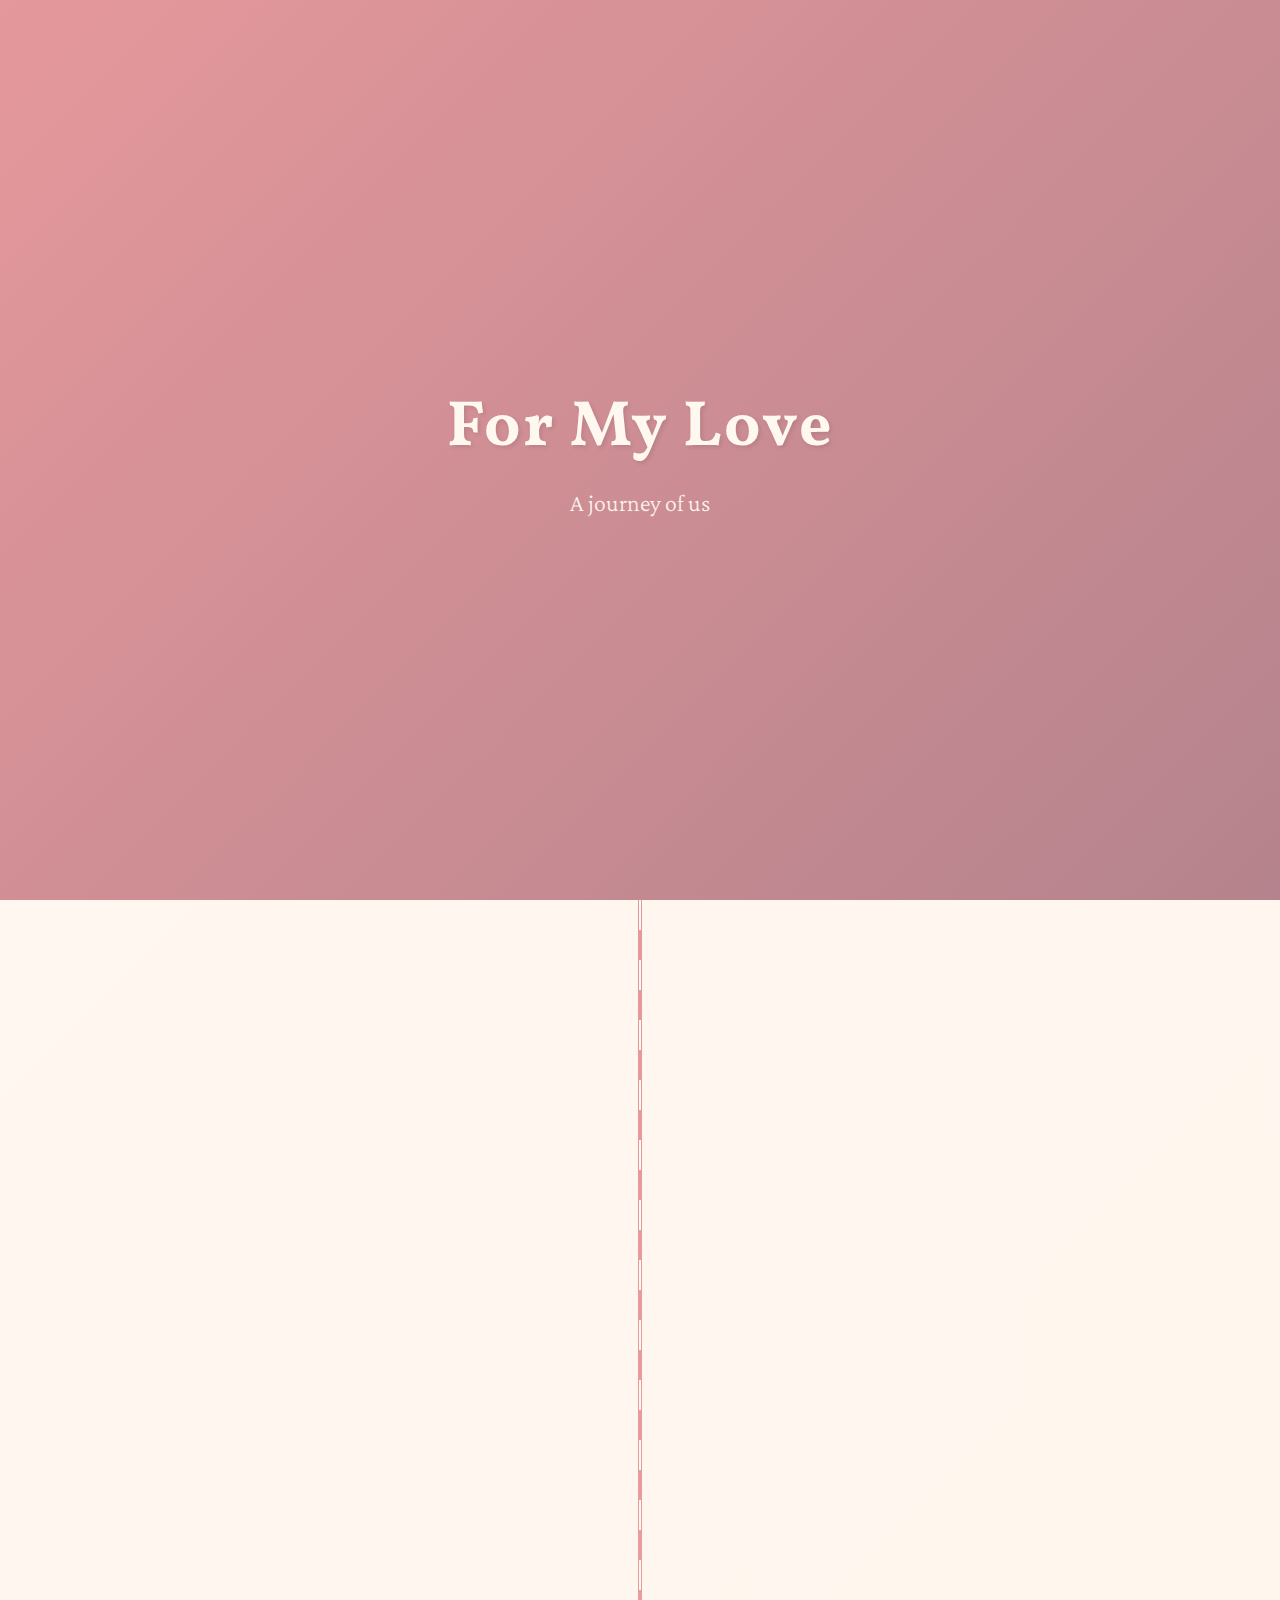
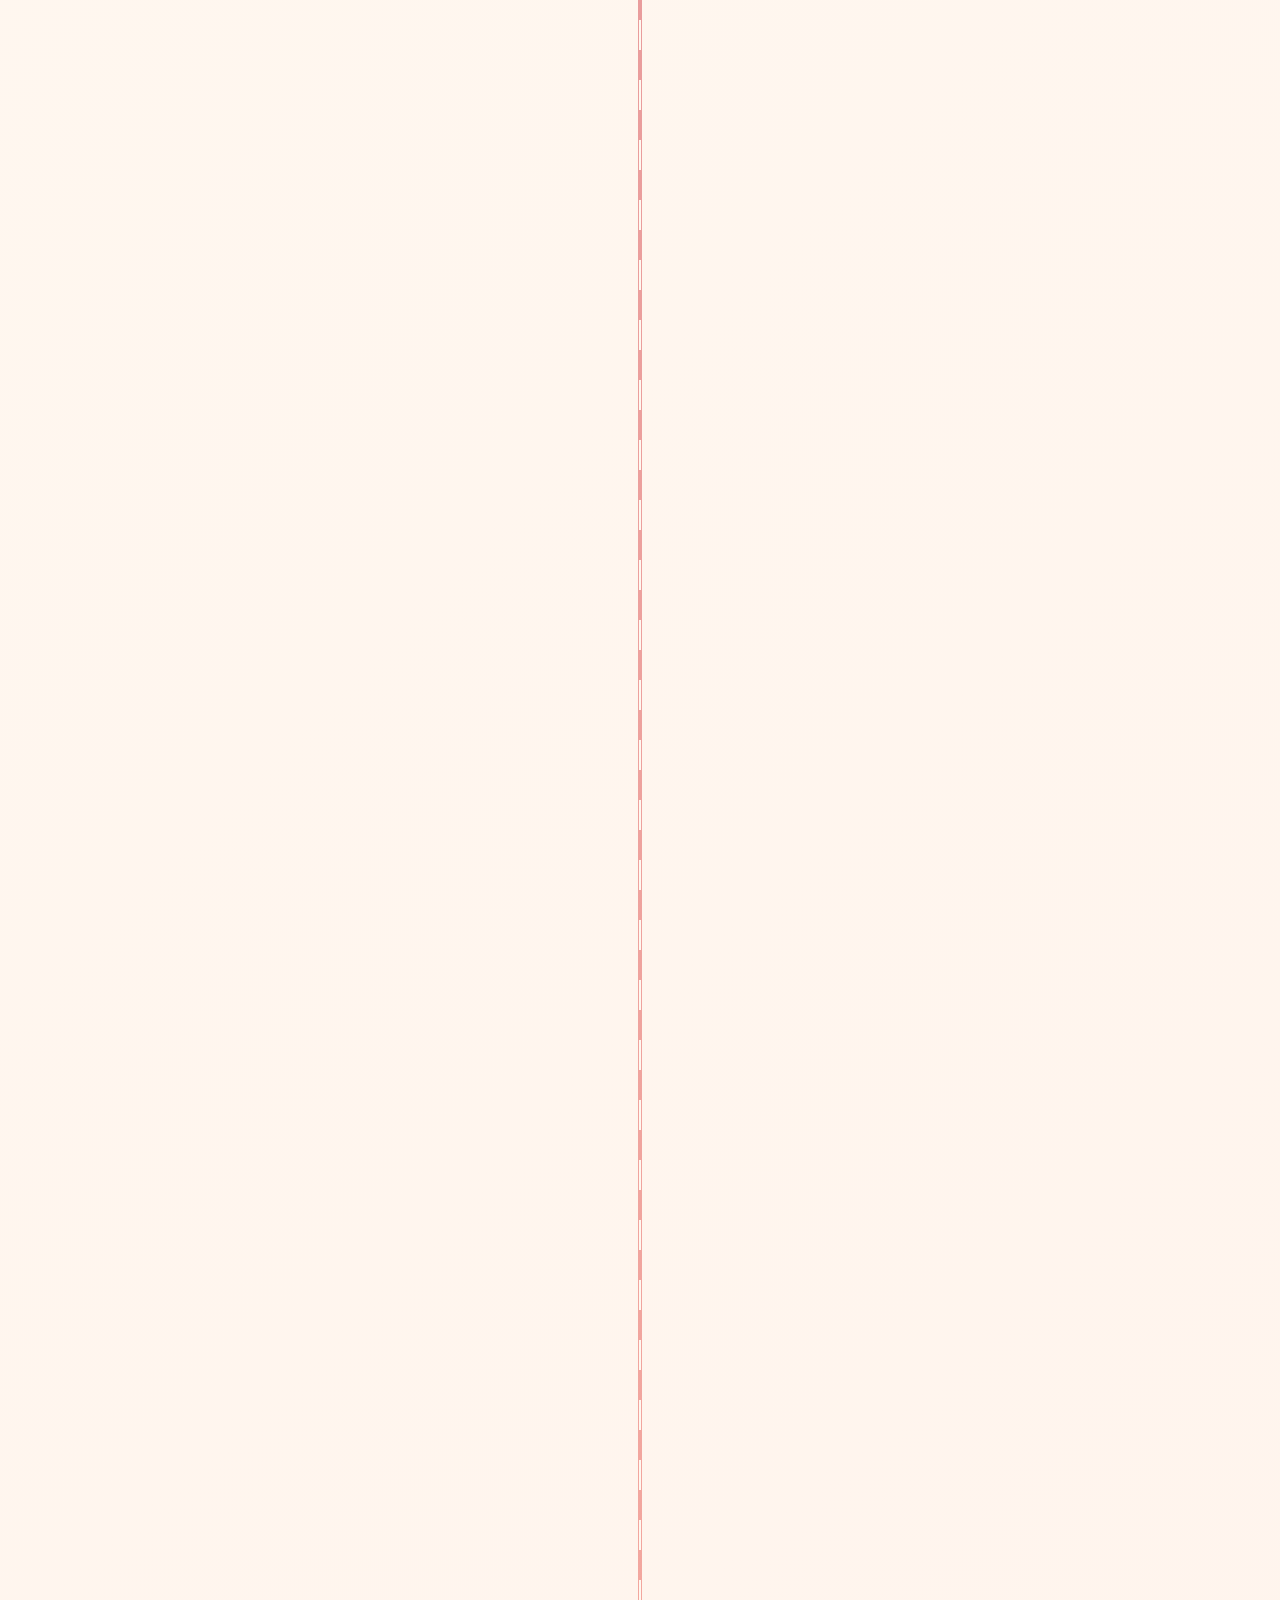
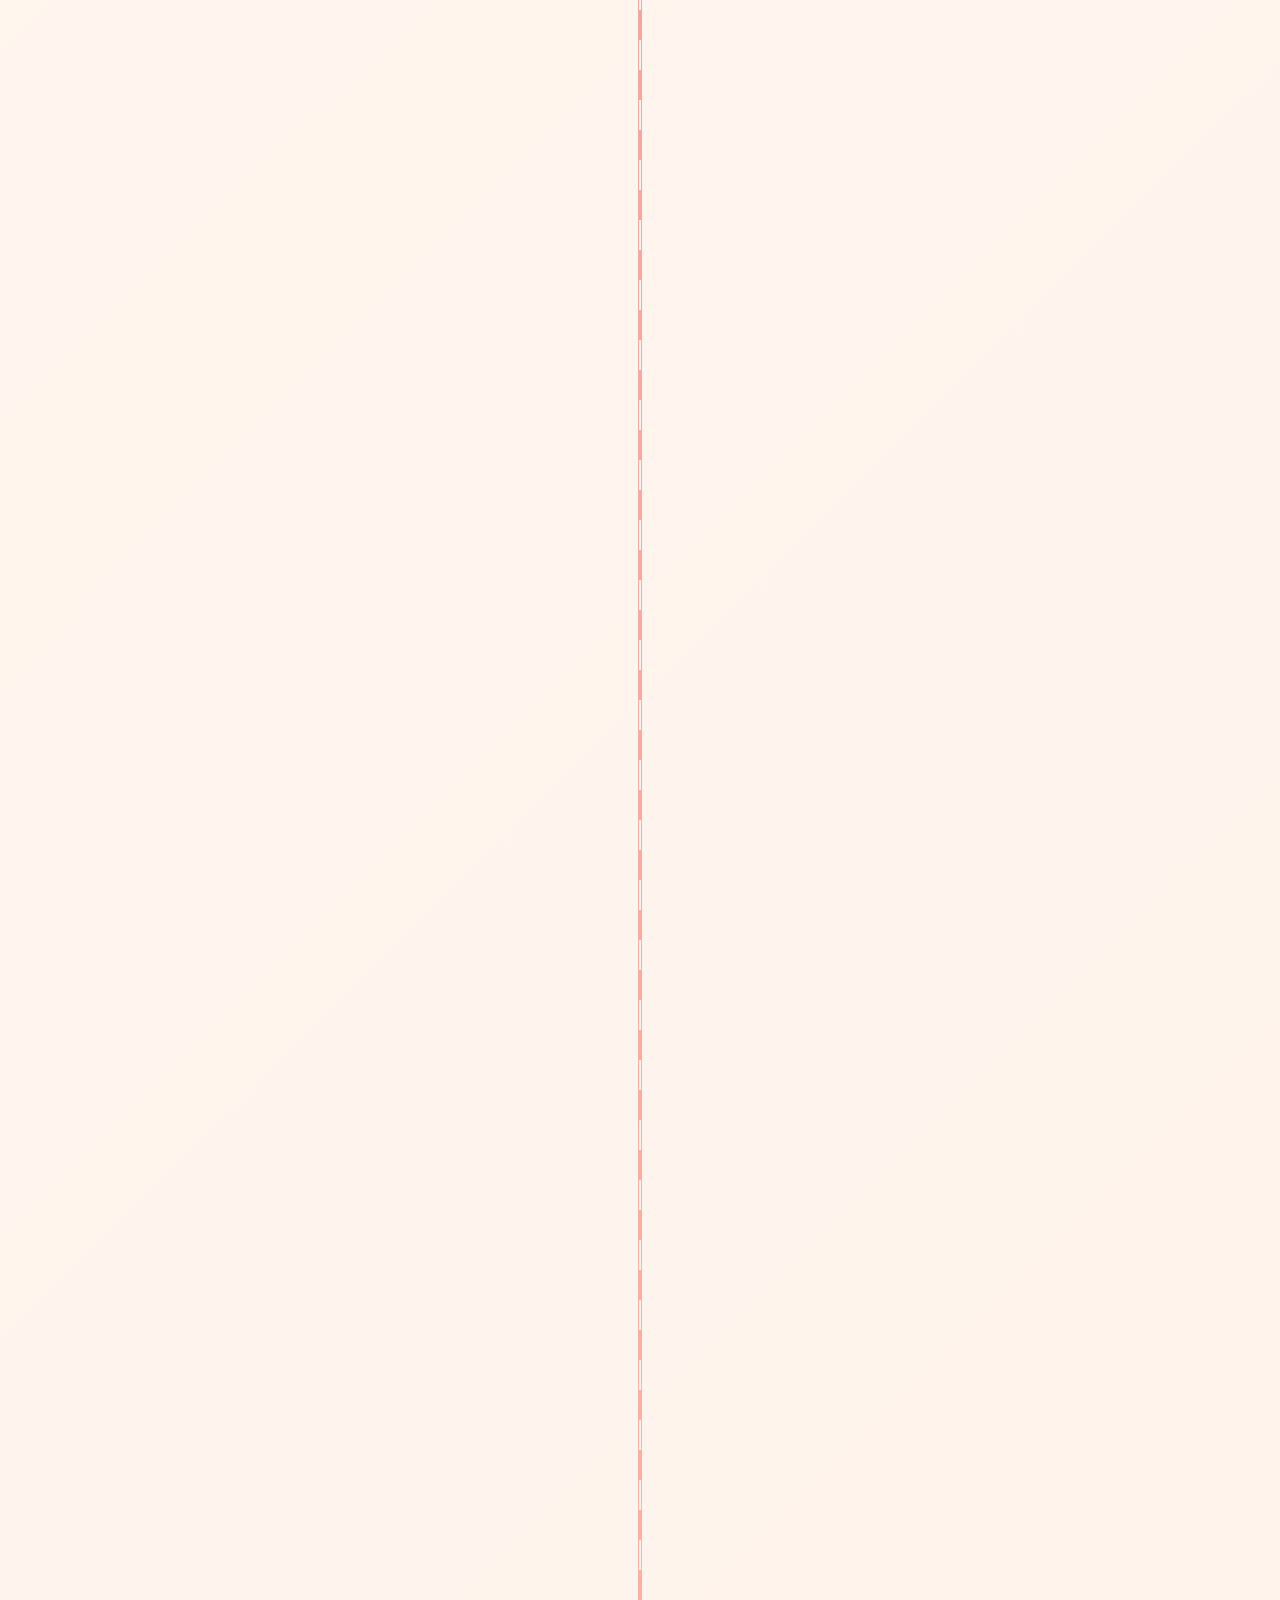
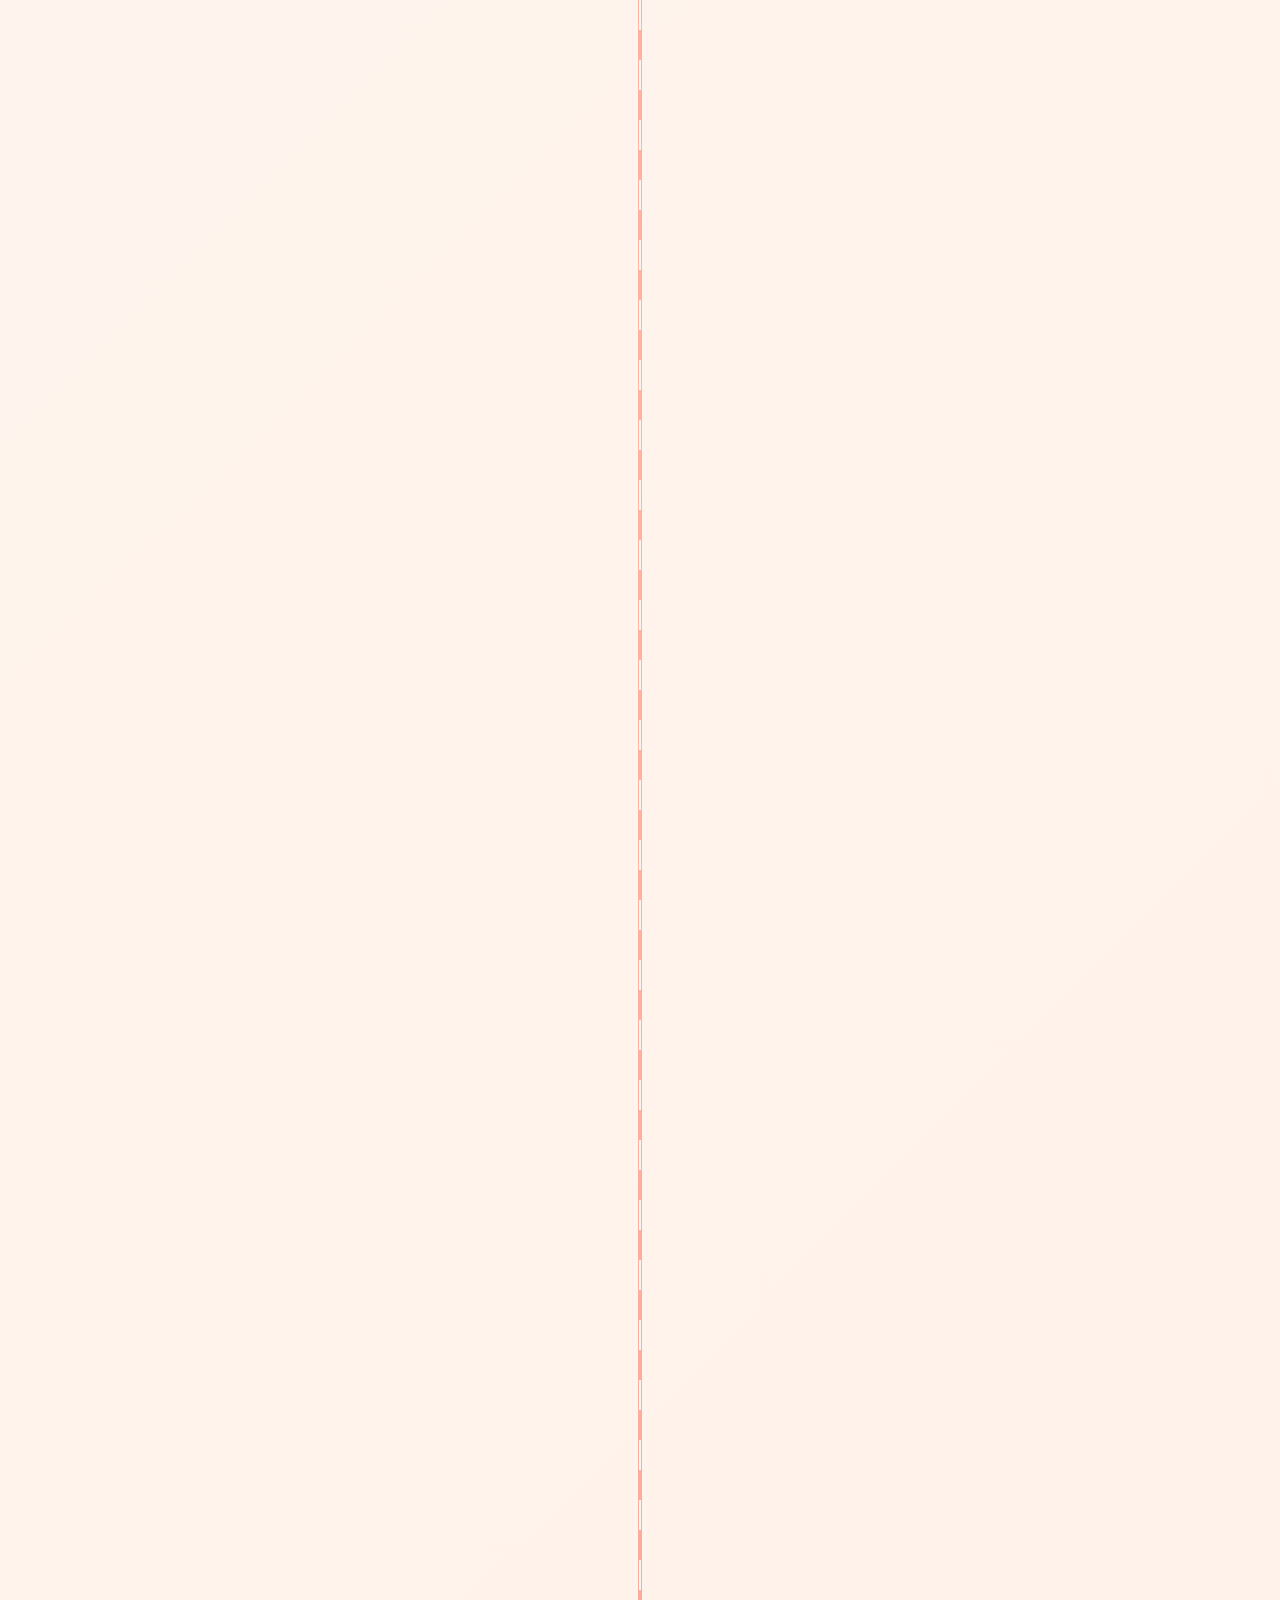
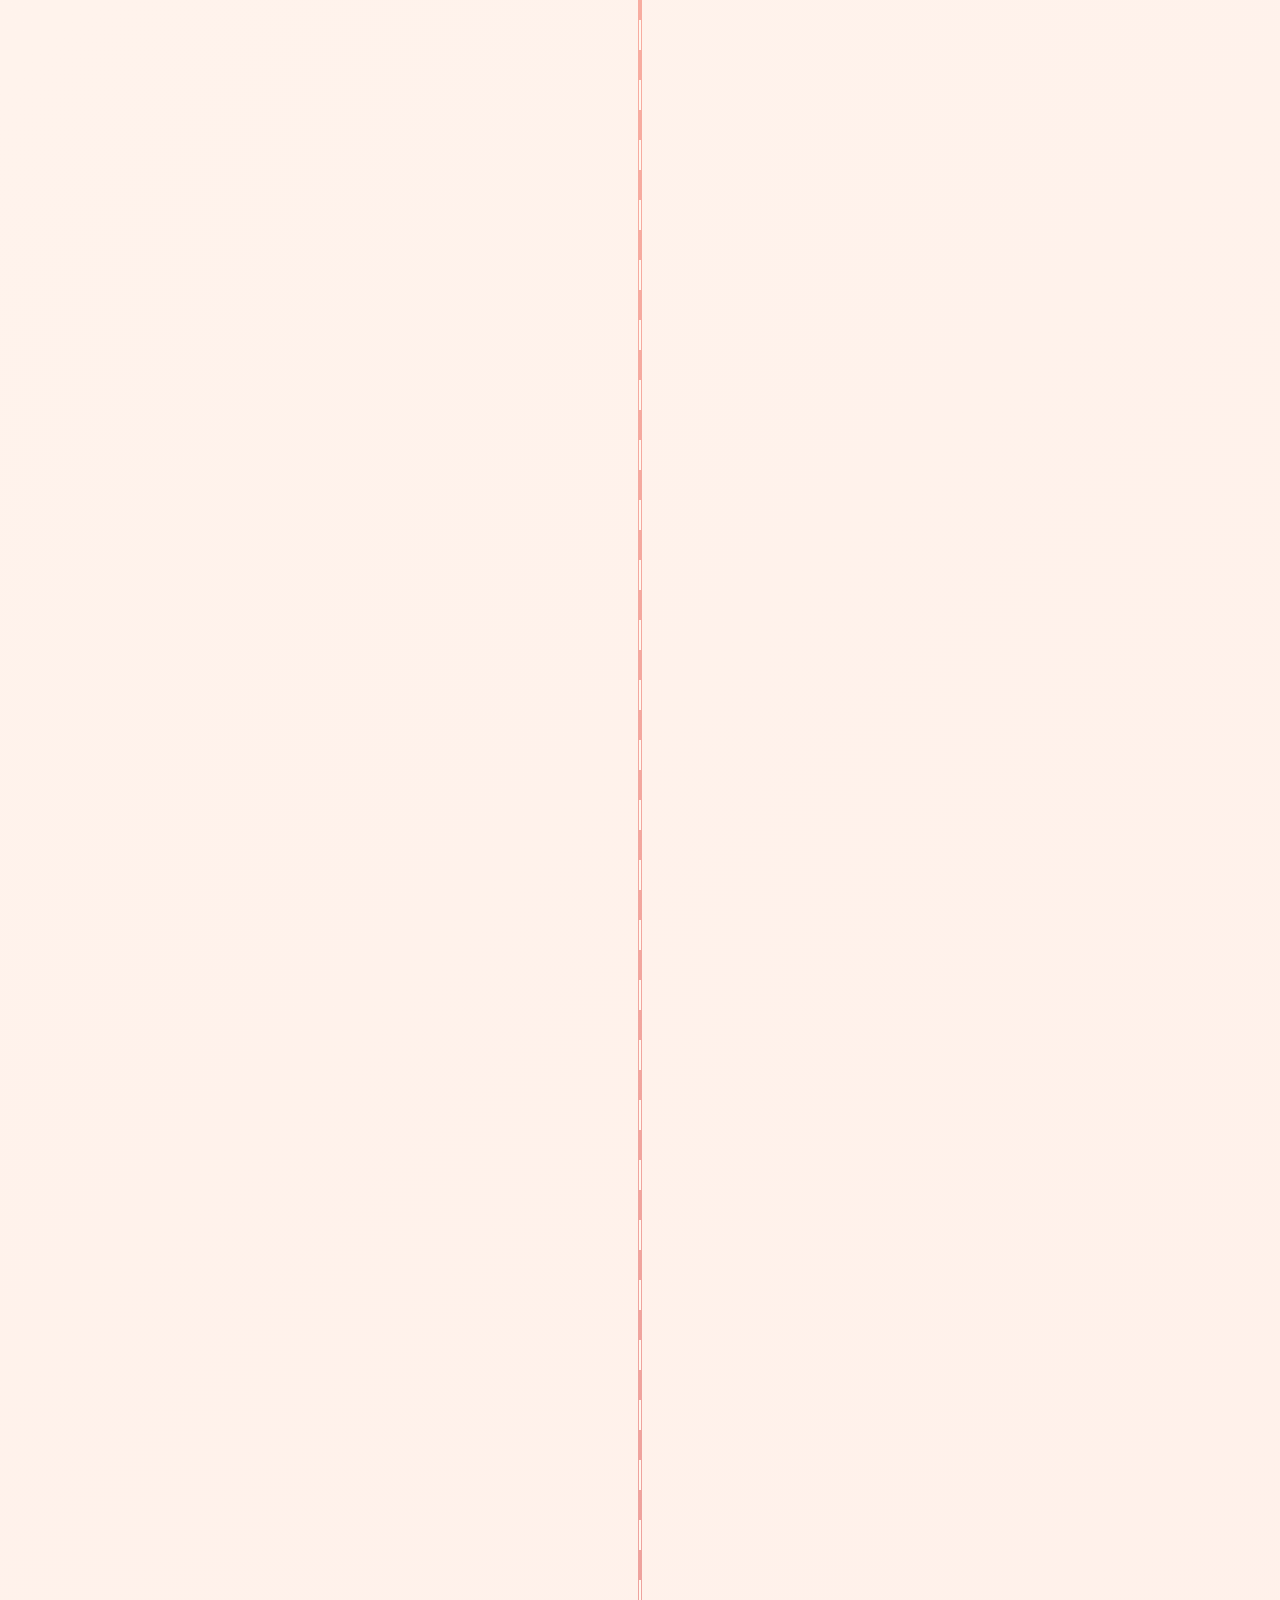
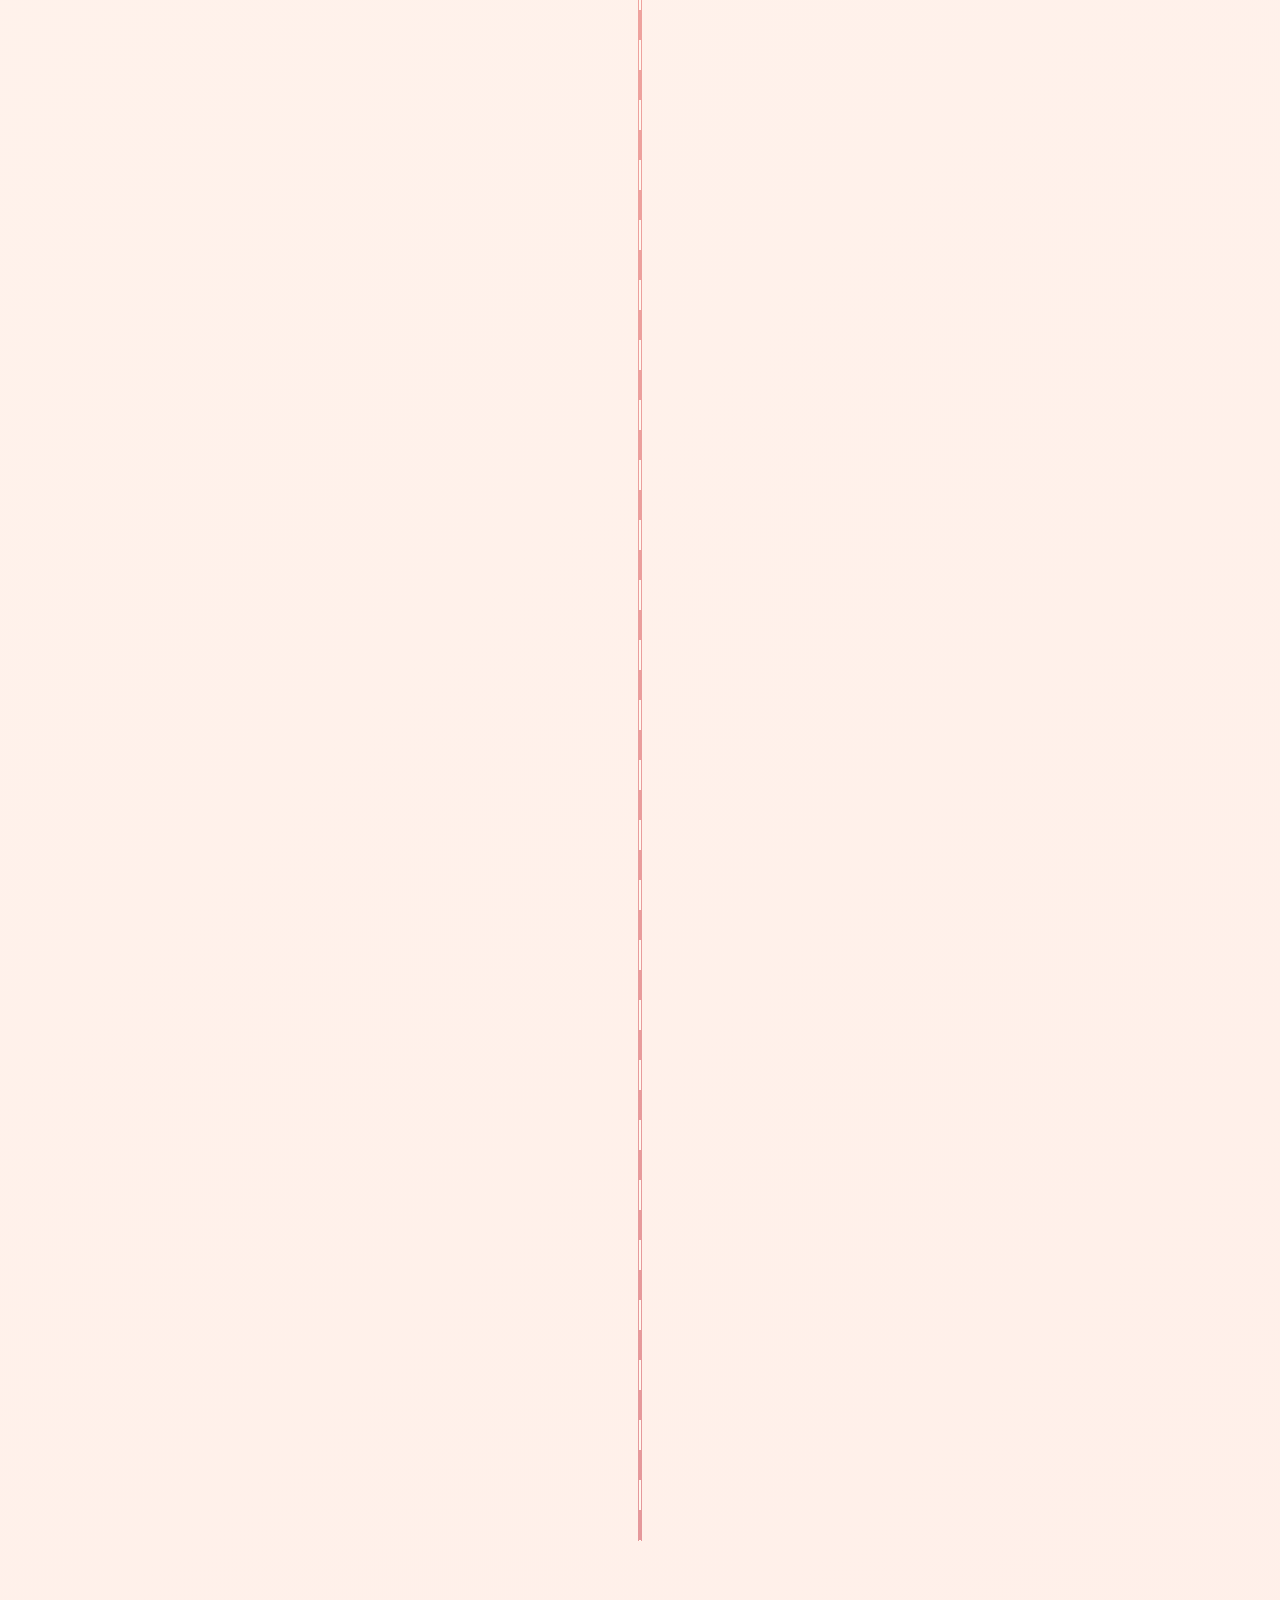
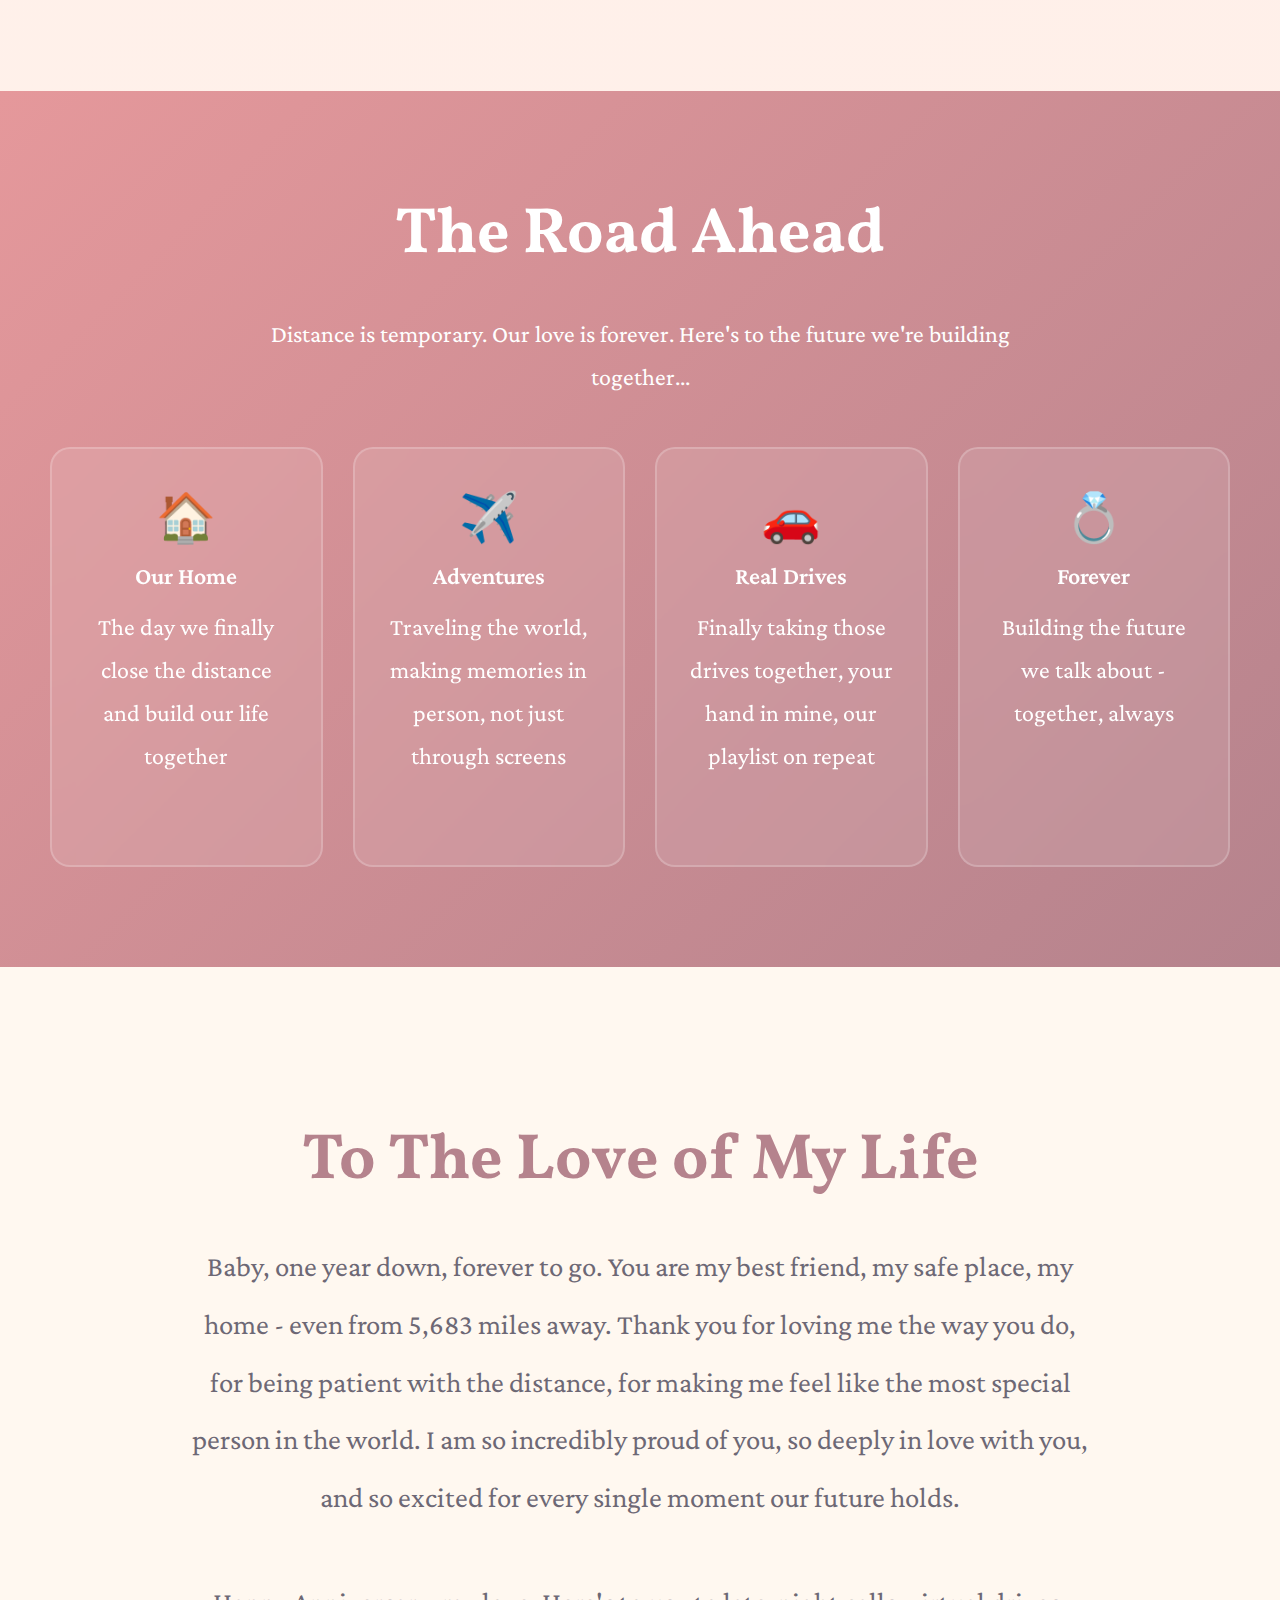
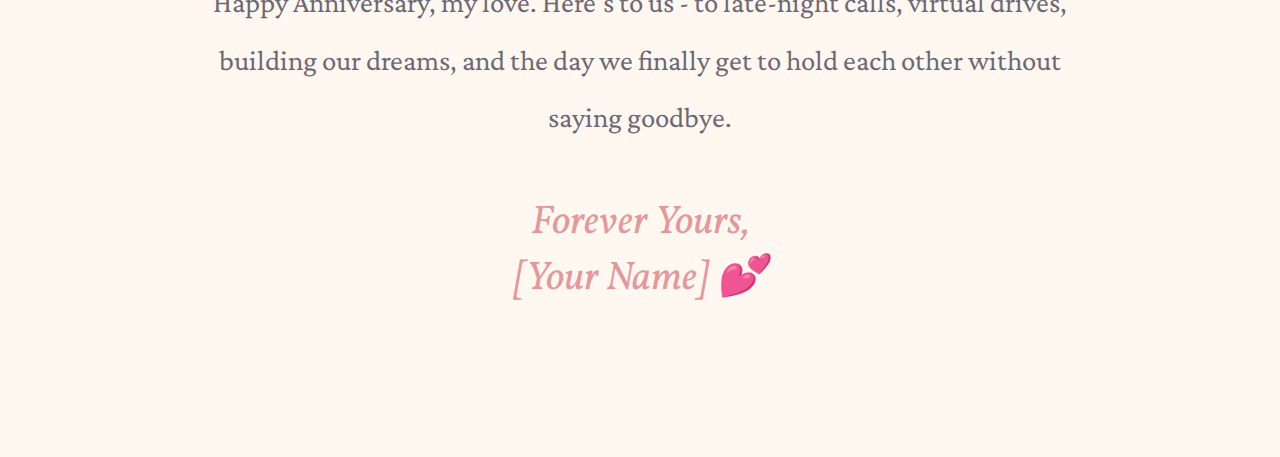
<file: new.html>
<!DOCTYPE html>
<html lang="en">
  <head>
    <meta charset="UTF-8" />
    <meta name="viewport" content="width=device-width, initial-scale=1.0" />
    <title>Our Journey Together</title>
    <link rel="preconnect" href="https://fonts.googleapis.com" />
    <link rel="preconnect" href="https://fonts.gstatic.com" crossorigin />
    <link
      href="https://fonts.googleapis.com/css2?family=Crimson+Pro:wght@300;400;600&family=Vollkorn:wght@400;600;700&display=swap"
      rel="stylesheet"
    />
    <style>
      * {
        margin: 0;
        padding: 0;
        box-sizing: border-box;
      }

      :root {
        --sunset-peach: #ffb4a2;
        --warm-rose: #e5989b;
        --deep-rose: #b5838d;
        --midnight-blue: #6d6875;
        --cream: #fff8f0;
        --soft-shadow: rgba(181, 131, 141, 0.15);
      }

      body {
        font-family: "Crimson Pro", serif;
        background: linear-gradient(135deg, var(--cream) 0%, #ffeee8 100%);
        color: var(--midnight-blue);
        overflow-x: hidden;
        cursor: url('data:image/svg+xml;utf8,<svg xmlns="http://www.w3.org/2000/svg" width="20" height="20"><circle cx="10" cy="10" r="8" fill="%23E5989B" opacity="0.5"/></svg>')
            10 10,
          auto;
      }

      .intro-screen {
        position: fixed;
        top: 0;
        left: 0;
        width: 100%;
        height: 100vh;
        background: linear-gradient(
          135deg,
          var(--warm-rose) 0%,
          var(--deep-rose) 100%
        );
        display: flex;
        align-items: center;
        justify-content: center;
        z-index: 1000;
        animation: fadeOut 1s ease-in-out 3s forwards;
      }

      .intro-content {
        text-align: center;
        color: var(--cream);
        animation: scaleIn 1.5s ease-out;
      }

      .intro-content h1 {
        font-family: "Vollkorn", serif;
        font-size: 4rem;
        font-weight: 700;
        margin-bottom: 1rem;
        letter-spacing: 2px;
        text-shadow: 2px 2px 4px rgba(0, 0, 0, 0.1);
      }

      .intro-content p {
        font-size: 1.5rem;
        font-weight: 300;
        opacity: 0.95;
      }

      @keyframes fadeOut {
        to {
          opacity: 0;
          pointer-events: none;
        }
      }

      @keyframes scaleIn {
        from {
          transform: scale(0.9);
          opacity: 0;
        }
        to {
          transform: scale(1);
          opacity: 1;
        }
      }

      .hero {
        height: 100vh;
        display: flex;
        align-items: center;
        justify-content: center;
        position: relative;
        overflow: hidden;
      }

      .hero::before {
        content: "";
        position: absolute;
        top: 0;
        left: 0;
        right: 0;
        bottom: 0;
        background: radial-gradient(
            circle at 20% 50%,
            var(--sunset-peach) 0%,
            transparent 50%
          ),
          radial-gradient(
            circle at 80% 80%,
            var(--warm-rose) 0%,
            transparent 50%
          );
        opacity: 0.3;
        animation: float 20s ease-in-out infinite;
      }

      @keyframes float {
        0%,
        100% {
          transform: translate(0, 0) scale(1);
        }
        50% {
          transform: translate(-20px, -20px) scale(1.1);
        }
      }

      .hero-content {
        text-align: center;
        position: relative;
        z-index: 1;
        animation: fadeInUp 1s ease-out 3.5s backwards;
      }

      .hero h1 {
        font-family: "Vollkorn", serif;
        font-size: 5rem;
        font-weight: 700;
        color: var(--deep-rose);
        margin-bottom: 1rem;
        line-height: 1.2;
      }

      .hero p {
        font-size: 1.8rem;
        color: var(--midnight-blue);
        margin-bottom: 3rem;
        font-weight: 300;
      }

      .distance-line {
        width: 200px;
        height: 2px;
        background: linear-gradient(
          90deg,
          var(--warm-rose),
          var(--sunset-peach)
        );
        margin: 2rem auto;
        position: relative;
      }

      .distance-line::before,
      .distance-line::after {
        content: "";
        position: absolute;
        width: 12px;
        height: 12px;
        border-radius: 50%;
        background: var(--warm-rose);
        top: -5px;
      }

      .distance-line::before {
        left: 0;
        animation: pulse 2s ease-in-out infinite;
      }

      .distance-line::after {
        right: 0;
        animation: pulse 2s ease-in-out infinite 1s;
      }

      @keyframes pulse {
        0%,
        100% {
          transform: scale(1);
          box-shadow: 0 0 0 0 var(--warm-rose);
        }
        50% {
          transform: scale(1.2);
          box-shadow: 0 0 0 10px transparent;
        }
      }

      .scroll-indicator {
        position: absolute;
        bottom: 40px;
        left: 50%;
        transform: translateX(-50%);
        animation: bounce 2s infinite;
      }

      .scroll-indicator p {
        font-size: 1rem;
        color: var(--deep-rose);
        margin-bottom: 10px;
      }

      @keyframes bounce {
        0%,
        20%,
        50%,
        80%,
        100% {
          transform: translateX(-50%) translateY(0);
        }
        40% {
          transform: translateX(-50%) translateY(-10px);
        }
        60% {
          transform: translateX(-50%) translateY(-5px);
        }
      }

      @keyframes fadeInUp {
        from {
          opacity: 0;
          transform: translateY(30px);
        }
        to {
          opacity: 1;
          transform: translateY(0);
        }
      }

      .road-container {
        position: relative;
        min-height: 300vh;
        padding: 100px 0;
      }

      .road {
        position: absolute;
        left: 50%;
        top: 0;
        bottom: 0;
        width: 4px;
        background: linear-gradient(
          180deg,
          var(--warm-rose) 0%,
          var(--sunset-peach) 50%,
          var(--warm-rose) 100%
        );
        transform: translateX(-50%);
      }

      .road::before {
        content: "";
        position: absolute;
        left: 50%;
        top: 0;
        width: 2px;
        height: 100%;
        background: repeating-linear-gradient(
          to bottom,
          var(--cream) 0px,
          var(--cream) 30px,
          transparent 30px,
          transparent 60px
        );
        transform: translateX(-50%);
      }

      .milestone {
        position: relative;
        margin: 150px auto;
        max-width: 900px;
        opacity: 0;
        transform: translateY(50px);
        transition: all 0.8s cubic-bezier(0.4, 0, 0.2, 1);
      }

      .milestone.visible {
        opacity: 1;
        transform: translateY(0);
      }

      .milestone:nth-child(odd) .milestone-content {
        margin-left: 0;
        margin-right: auto;
        padding-right: 80px;
      }

      .milestone:nth-child(even) .milestone-content {
        margin-right: 0;
        margin-left: auto;
        padding-left: 80px;
      }

      .milestone-marker {
        position: absolute;
        left: 50%;
        top: 50%;
        transform: translate(-50%, -50%);
        width: 40px;
        height: 40px;
        border-radius: 50%;
        background: linear-gradient(
          135deg,
          var(--sunset-peach),
          var(--warm-rose)
        );
        box-shadow: 0 0 0 8px var(--cream), 0 0 20px var(--soft-shadow);
        z-index: 2;
        display: flex;
        align-items: center;
        justify-content: center;
        font-size: 1.5rem;
      }

      .milestone-content {
        background: white;
        border-radius: 20px;
        padding: 50px;
        box-shadow: 0 20px 60px var(--soft-shadow);
        width: 50%;
        position: relative;
        transition: transform 0.3s ease;
      }

      .milestone-content:hover {
        transform: translateY(-5px);
        box-shadow: 0 25px 70px var(--soft-shadow);
      }

      .milestone-content::before {
        content: "";
        position: absolute;
        top: 50%;
        width: 30px;
        height: 2px;
        background: var(--warm-rose);
      }

      .milestone:nth-child(odd) .milestone-content::before {
        right: -30px;
        transform: translateY(-50%);
      }

      .milestone:nth-child(even) .milestone-content::before {
        left: -30px;
        transform: translateY(-50%);
      }

      .milestone-icon {
        font-size: 3rem;
        margin-bottom: 1rem;
      }

      .milestone h2 {
        font-family: "Vollkorn", serif;
        font-size: 2.5rem;
        color: var(--deep-rose);
        margin-bottom: 1rem;
        font-weight: 600;
      }

      .milestone-date {
        font-size: 1rem;
        color: var(--warm-rose);
        text-transform: uppercase;
        letter-spacing: 2px;
        margin-bottom: 1.5rem;
        font-weight: 600;
      }

      .milestone p {
        font-size: 1.3rem;
        line-height: 1.8;
        color: var(--midnight-blue);
        margin-bottom: 1.5rem;
      }

      .milestone-media {
        margin-top: 2rem;
        border-radius: 15px;
        overflow: hidden;
        background: var(--cream);
        padding: 30px;
        text-align: center;
      }

      .media-placeholder {
        width: 100%;
        height: 300px;
        background: linear-gradient(
          135deg,
          var(--sunset-peach),
          var(--warm-rose)
        );
        border-radius: 10px;
        display: flex;
        align-items: center;
        justify-content: center;
        font-size: 1.2rem;
        color: white;
        margin-bottom: 1rem;
      }

      .upload-btn {
        background: var(--warm-rose);
        color: white;
        border: none;
        padding: 12px 30px;
        border-radius: 25px;
        font-family: "Crimson Pro", serif;
        font-size: 1rem;
        cursor: pointer;
        transition: all 0.3s ease;
      }

      .upload-btn:hover {
        background: var(--deep-rose);
        transform: translateY(-2px);
        box-shadow: 0 5px 15px var(--soft-shadow);
      }

      .playlist-section {
        background: white;
        border-radius: 15px;
        padding: 30px;
        margin-top: 2rem;
      }

      .playlist-section h3 {
        font-family: "Vollkorn", serif;
        color: var(--deep-rose);
        margin-bottom: 1.5rem;
        font-size: 1.8rem;
      }

      .song-item {
        padding: 15px;
        background: var(--cream);
        border-radius: 10px;
        margin-bottom: 10px;
        display: flex;
        align-items: center;
        gap: 15px;
        transition: transform 0.3s ease;
      }

      .song-item:hover {
        transform: translateX(5px);
      }

      .song-icon {
        font-size: 1.5rem;
      }

      .song-info {
        flex: 1;
      }

      .song-title {
        font-weight: 600;
        color: var(--midnight-blue);
        margin-bottom: 3px;
      }

      .song-artist {
        font-size: 0.9rem;
        color: var(--warm-rose);
      }

      .future-dreams {
        background: linear-gradient(
          135deg,
          var(--warm-rose) 0%,
          var(--deep-rose) 100%
        );
        color: white;
        padding: 100px 50px;
        text-align: center;
        margin-top: 150px;
      }

      .future-dreams h2 {
        font-family: "Vollkorn", serif;
        font-size: 4rem;
        margin-bottom: 2rem;
        font-weight: 700;
      }

      .future-dreams p {
        font-size: 1.5rem;
        max-width: 800px;
        margin: 0 auto 3rem;
        line-height: 1.8;
      }

      .dreams-grid {
        display: grid;
        grid-template-columns: repeat(auto-fit, minmax(250px, 1fr));
        gap: 30px;
        max-width: 1200px;
        margin: 0 auto;
      }

      .dream-card {
        background: rgba(255, 255, 255, 0.1);
        backdrop-filter: blur(10px);
        border-radius: 20px;
        padding: 40px 30px;
        border: 2px solid rgba(255, 255, 255, 0.2);
        transition: all 0.3s ease;
      }

      .dream-card:hover {
        transform: translateY(-10px);
        background: rgba(255, 255, 255, 0.15);
        border-color: rgba(255, 255, 255, 0.4);
      }

      .dream-icon {
        font-size: 3rem;
        margin-bottom: 1rem;
      }

      .dream-card h3 {
        font-size: 1.5rem;
        margin-bottom: 1rem;
        font-weight: 600;
      }

      .final-message {
        background: var(--cream);
        padding: 150px 50px;
        text-align: center;
      }

      .final-message h2 {
        font-family: "Vollkorn", serif;
        font-size: 4rem;
        color: var(--deep-rose);
        margin-bottom: 2rem;
        font-weight: 700;
      }

      .final-message p {
        font-size: 1.8rem;
        color: var(--midnight-blue);
        max-width: 900px;
        margin: 0 auto 3rem;
        line-height: 2;
      }

      .love-signature {
        font-family: "Vollkorn", serif;
        font-size: 2.5rem;
        color: var(--warm-rose);
        font-style: italic;
        margin-top: 3rem;
      }

      .hearts-animation {
        position: fixed;
        pointer-events: none;
        z-index: 9999;
        font-size: 2rem;
        animation: floatUp 4s ease-in forwards;
      }

      @keyframes floatUp {
        0% {
          transform: translateY(0) rotate(0deg);
          opacity: 1;
        }
        100% {
          transform: translateY(-200px) rotate(20deg);
          opacity: 0;
        }
      }

      @media (max-width: 768px) {
        .hero h1 {
          font-size: 3rem;
        }
        .hero p {
          font-size: 1.3rem;
        }

        .milestone-content {
          width: 90% !important;
          padding: 30px !important;
          margin-left: auto !important;
          margin-right: auto !important;
        }

        .milestone:nth-child(odd) .milestone-content,
        .milestone:nth-child(even) .milestone-content {
          padding-left: 30px !important;
          padding-right: 30px !important;
        }

        .milestone-content::before {
          display: none;
        }

        .milestone h2 {
          font-size: 2rem;
        }
        .future-dreams h2 {
          font-size: 2.5rem;
        }
        .final-message h2 {
          font-size: 2.5rem;
        }
      }
    </style>
  </head>
  <body>
    <!-- Intro Screen -->
    <div class="intro-screen">
      <div class="intro-content">
        <h1>For My Love</h1>
        <p>A journey of us</p>
      </div>
    </div>

    <!-- Hero Section -->
    <section class="hero">
      <div class="hero-content">
        <h1>Miles Between Us,<br />Moments Together</h1>
        <div class="distance-line"></div>
        <p>Lagos ✈️ United States</p>
        <p style="font-size: 1.2rem; margin-top: 2rem">
          One year of love across 5,683 miles
        </p>
      </div>
      <div class="scroll-indicator">
        <p>Start Our Journey</p>
        <div style="font-size: 2rem; animation: bounce 2s infinite">↓</div>
      </div>
    </section>

    <!-- Road Journey -->
    <section class="road-container">
      <div class="road"></div>

      <!-- Milestone 1: How We Met -->
      <div class="milestone">
        <div class="milestone-marker">💫</div>
        <div class="milestone-content">
          <div class="milestone-icon">🌟</div>
          <div class="milestone-date">The Beginning</div>
          <h2>When Our Paths Crossed</h2>
          <p>
            They say the best love stories start unexpectedly. Ours began with a
            simple hello that turned into endless conversations, late-night
            talks, and the realization that distance means nothing when someone
            means everything.
          </p>
          <div class="milestone-media">
            <div class="media-placeholder">
              📸 Add your favorite photo of when you first met or started
              talking
            </div>
            <button class="upload-btn">Upload Photo/Video</button>
          </div>
        </div>
      </div>

      <!-- Milestone 2: First "I Love You" -->
      <div class="milestone">
        <div class="milestone-marker">💕</div>
        <div class="milestone-content">
          <div class="milestone-icon">💗</div>
          <div class="milestone-date">A Moment I'll Never Forget</div>
          <h2>Three Words That Changed Everything</h2>
          <p>
            The first time you said "I love you" - my heart knew it was home.
            Your voice, even through a screen thousands of miles away, made me
            feel closer to you than I've ever felt to anyone.
          </p>
          <div class="milestone-media">
            <div class="media-placeholder">
              🎤 Record a voice message about this moment or add a screenshot
            </div>
            <button class="upload-btn">Upload Memory</button>
          </div>
        </div>
      </div>

      <!-- Milestone 3: Our Drives Together -->
      <div class="milestone">
        <div class="milestone-marker">🚗</div>
        <div class="milestone-content">
          <div class="milestone-icon">🎵</div>
          <div class="milestone-date">Our Favorite Thing</div>
          <h2>Music, Drives & Us</h2>
          <p>
            Even though we can't physically drive together yet, we've created
            our own world. Listening to the same music, talking for hours, and
            imagining the day we'll actually cruise together - windows down, our
            favorite songs playing, your hand in mine.
          </p>

          <div class="playlist-section">
            <h3>Our Soundtrack 🎶</h3>
            <div class="song-item">
              <div class="song-icon">🎵</div>
              <div class="song-info">
                <div class="song-title">Song Title 1</div>
                <div class="song-artist">Add your favorite song together</div>
              </div>
            </div>
            <div class="song-item">
              <div class="song-icon">🎵</div>
              <div class="song-info">
                <div class="song-title">Song Title 2</div>
                <div class="song-artist">The one that reminds you of him</div>
              </div>
            </div>
            <div class="song-item">
              <div class="song-icon">🎵</div>
              <div class="song-info">
                <div class="song-title">Song Title 3</div>
                <div class="song-artist">Your special song</div>
              </div>
            </div>
            <button class="upload-btn" style="margin-top: 15px">
              Add More Songs
            </button>
          </div>
        </div>
      </div>

      <!-- Milestone 4: His Dedication -->
      <div class="milestone">
        <div class="milestone-marker">💪</div>
        <div class="milestone-content">
          <div class="milestone-icon">🏗️</div>
          <div class="milestone-date">The Man You Are</div>
          <h2>Your Drive & Dedication</h2>
          <p>
            Watching you pursue your dreams in construction, balancing school,
            football, running, and still making time for us - it shows me the
            kind of man you are. Hardworking, passionate, and committed to
            everything you care about. Including me. And that makes me love you
            even more.
          </p>
          <div class="milestone-media">
            <div class="media-placeholder">
              📸 Add a photo of him doing what he loves - playing football,
              studying, or just being him
            </div>
            <button class="upload-btn">Upload Photo</button>
          </div>
        </div>
      </div>

      <!-- Milestone 5: The Little Things -->
      <div class="milestone">
        <div class="milestone-marker">✨</div>
        <div class="milestone-content">
          <div class="milestone-icon">🌹</div>
          <div class="milestone-date">What Makes You Special</div>
          <h2>The Sweet & Thoughtful You</h2>
          <p>
            It's the little things - the way you check on me, the sweet messages
            that make my day, how you remember the smallest details about what I
            said weeks ago. You make me feel seen, heard, and so incredibly
            loved. Even with ADHD making it hard to focus, you always find a way
            to be present with me.
          </p>
          <div class="milestone-media">
            <div class="media-placeholder">
              💌 Add screenshots of your favorite conversations or a voice note
              explaining why he's special
            </div>
            <button class="upload-btn">Upload Memory</button>
          </div>
        </div>
      </div>

      <!-- Milestone 6: Inside Jokes -->
      <div class="milestone">
        <div class="milestone-marker">😂</div>
        <div class="milestone-content">
          <div class="milestone-icon">🤣</div>
          <div class="milestone-date">Only We Understand</div>
          <h2>Our Inside Jokes</h2>
          <p>
            Remember when [add your inside joke here]? Or that time we [another
            memory]? These are the moments that make us, us. The silly things
            that no one else would understand, but make us laugh until we cry.
          </p>
          <div
            style="
              background: var(--cream);
              padding: 20px;
              border-radius: 10px;
              margin-top: 20px;
            "
          >
            <p style="font-style: italic; color: var(--warm-rose)">
              "Add your favorite inside joke or funny memory here that will make
              him smile"
            </p>
          </div>
        </div>
      </div>

      <!-- Milestone 7: Staying In Together -->
      <div class="milestone">
        <div class="milestone-marker">🏠</div>
        <div class="milestone-content">
          <div class="milestone-icon">❤️</div>
          <div class="milestone-date">Our Favorite Place</div>
          <h2>Staying In Together</h2>
          <p>
            There's nothing I love more than our quiet moments - just you and
            me, shutting out the world. Those nights we spend together, talking,
            laughing, being vulnerable, and showing each other love in every
            way. You make me feel safe, cherished, and completely yours.
          </p>
          <div class="milestone-media">
            <div class="media-placeholder">
              💝 Add a photo or write a special message about these intimate
              moments
            </div>
            <button class="upload-btn">Upload Memory</button>
          </div>
        </div>
      </div>
    </section>

    <!-- Future Dreams Section -->
    <section class="future-dreams">
      <h2>The Road Ahead</h2>
      <p>
        Distance is temporary. Our love is forever. Here's to the future we're
        building together...
      </p>

      <div class="dreams-grid">
        <div class="dream-card">
          <div class="dream-icon">🏠</div>
          <h3>Our Home</h3>
          <p>
            The day we finally close the distance and build our life together
          </p>
        </div>
        <div class="dream-card">
          <div class="dream-icon">✈️</div>
          <h3>Adventures</h3>
          <p>
            Traveling the world, making memories in person, not just through
            screens
          </p>
        </div>
        <div class="dream-card">
          <div class="dream-icon">🚗</div>
          <h3>Real Drives</h3>
          <p>
            Finally taking those drives together, your hand in mine, our
            playlist on repeat
          </p>
        </div>
        <div class="dream-card">
          <div class="dream-icon">💍</div>
          <h3>Forever</h3>
          <p>Building the future we talk about - together, always</p>
        </div>
      </div>
    </section>

    <!-- Final Message -->
    <section class="final-message">
      <h2>To The Love of My Life</h2>
      <p>
        Baby, one year down, forever to go. You are my best friend, my safe
        place, my home - even from 5,683 miles away. Thank you for loving me the
        way you do, for being patient with the distance, for making me feel like
        the most special person in the world. I am so incredibly proud of you,
        so deeply in love with you, and so excited for every single moment our
        future holds.
      </p>
      <p style="margin-top: 2rem">
        Happy Anniversary, my love. Here's to us - to late-night calls, virtual
        drives, building our dreams, and the day we finally get to hold each
        other without saying goodbye.
      </p>
      <div class="love-signature">
        Forever Yours,<br />
        [Your Name] 💕
      </div>
    </section>

    <script>
      // Intersection Observer for milestone animations
      const milestones = document.querySelectorAll(".milestone");

      const observerOptions = {
        threshold: 0.2,
        rootMargin: "0px 0px -100px 0px",
      };

      const observer = new IntersectionObserver((entries) => {
        entries.forEach((entry) => {
          if (entry.isIntersecting) {
            entry.target.classList.add("visible");
          }
        });
      }, observerOptions);

      milestones.forEach((milestone) => {
        observer.observe(milestone);
      });

      // Hearts animation on click
      document.addEventListener("click", (e) => {
        const heart = document.createElement("div");
        heart.className = "hearts-animation";
        heart.textContent = "💕";
        heart.style.left = e.clientX + "px";
        heart.style.top = e.clientY + "px";
        document.body.appendChild(heart);

        setTimeout(() => heart.remove(), 4000);
      });

      // Smooth scroll for scroll indicator
      document
        .querySelector(".scroll-indicator")
        .addEventListener("click", () => {
          document.querySelector(".road-container").scrollIntoView({
            behavior: "smooth",
          });
        });

      // Upload button functionality (placeholder)
      document.querySelectorAll(".upload-btn").forEach((btn) => {
        btn.addEventListener("click", function () {
          alert(
            "To add your photos, videos, and voice messages:\n\n1. Replace the placeholder text with your actual content\n2. You can upload images by replacing the .media-placeholder divs with <img> tags\n3. For videos, use <video> tags\n4. For voice messages, use <audio> tags\n\nI can help you add these once you have your media files ready!"
          );
        });
      });
    </script>
  </body>
</html>
</file>
